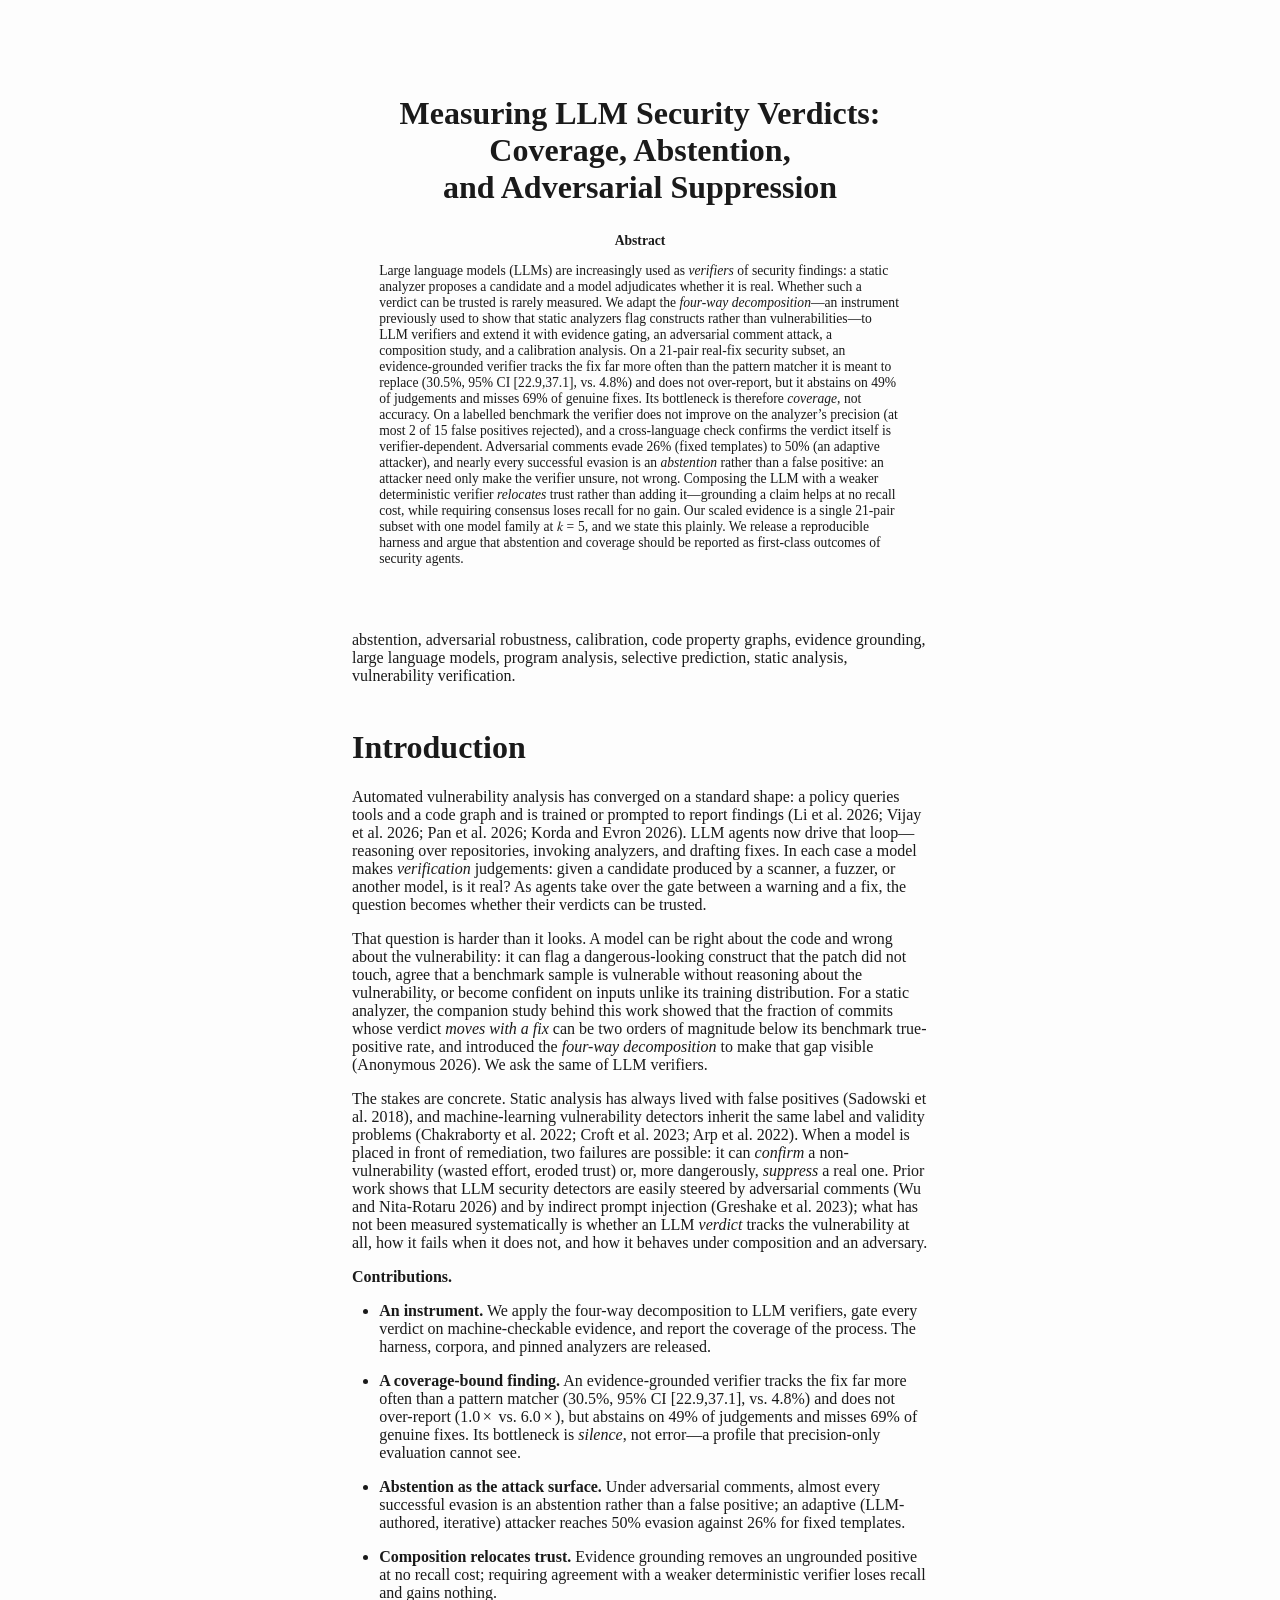
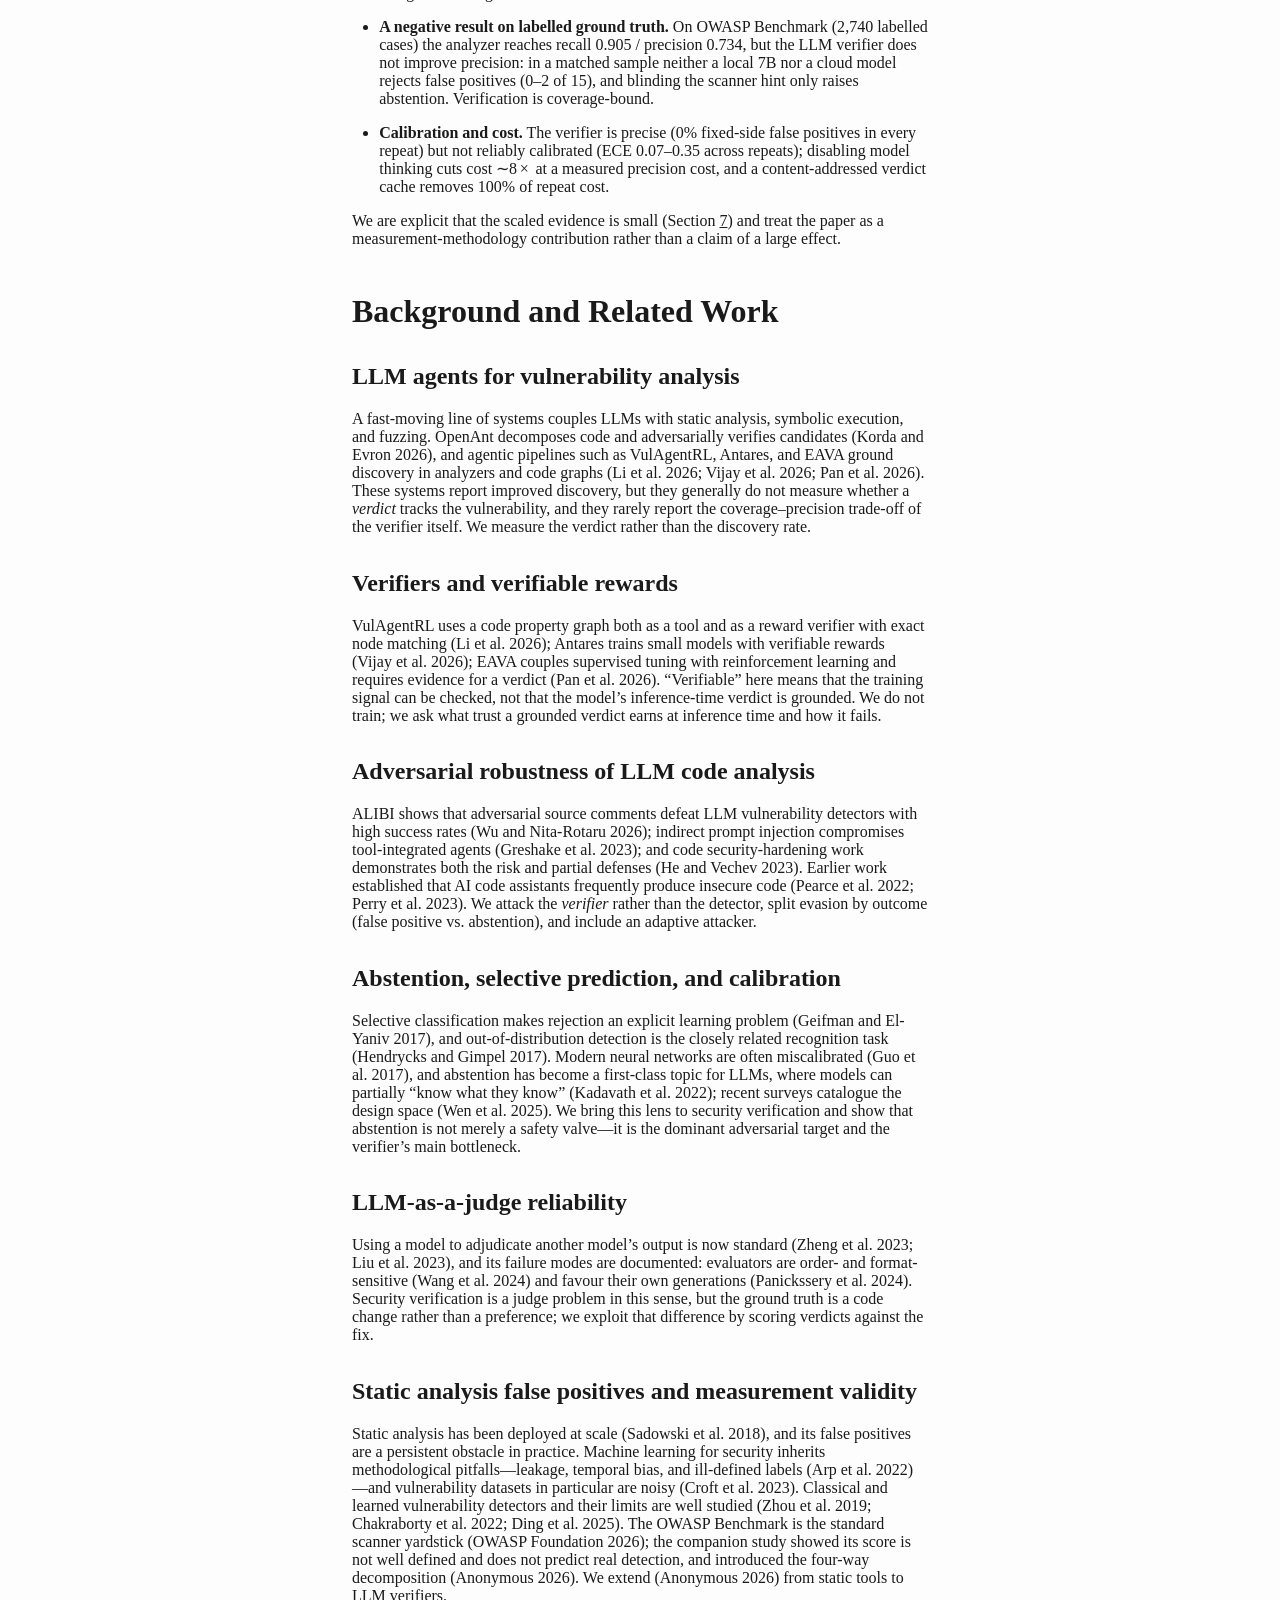
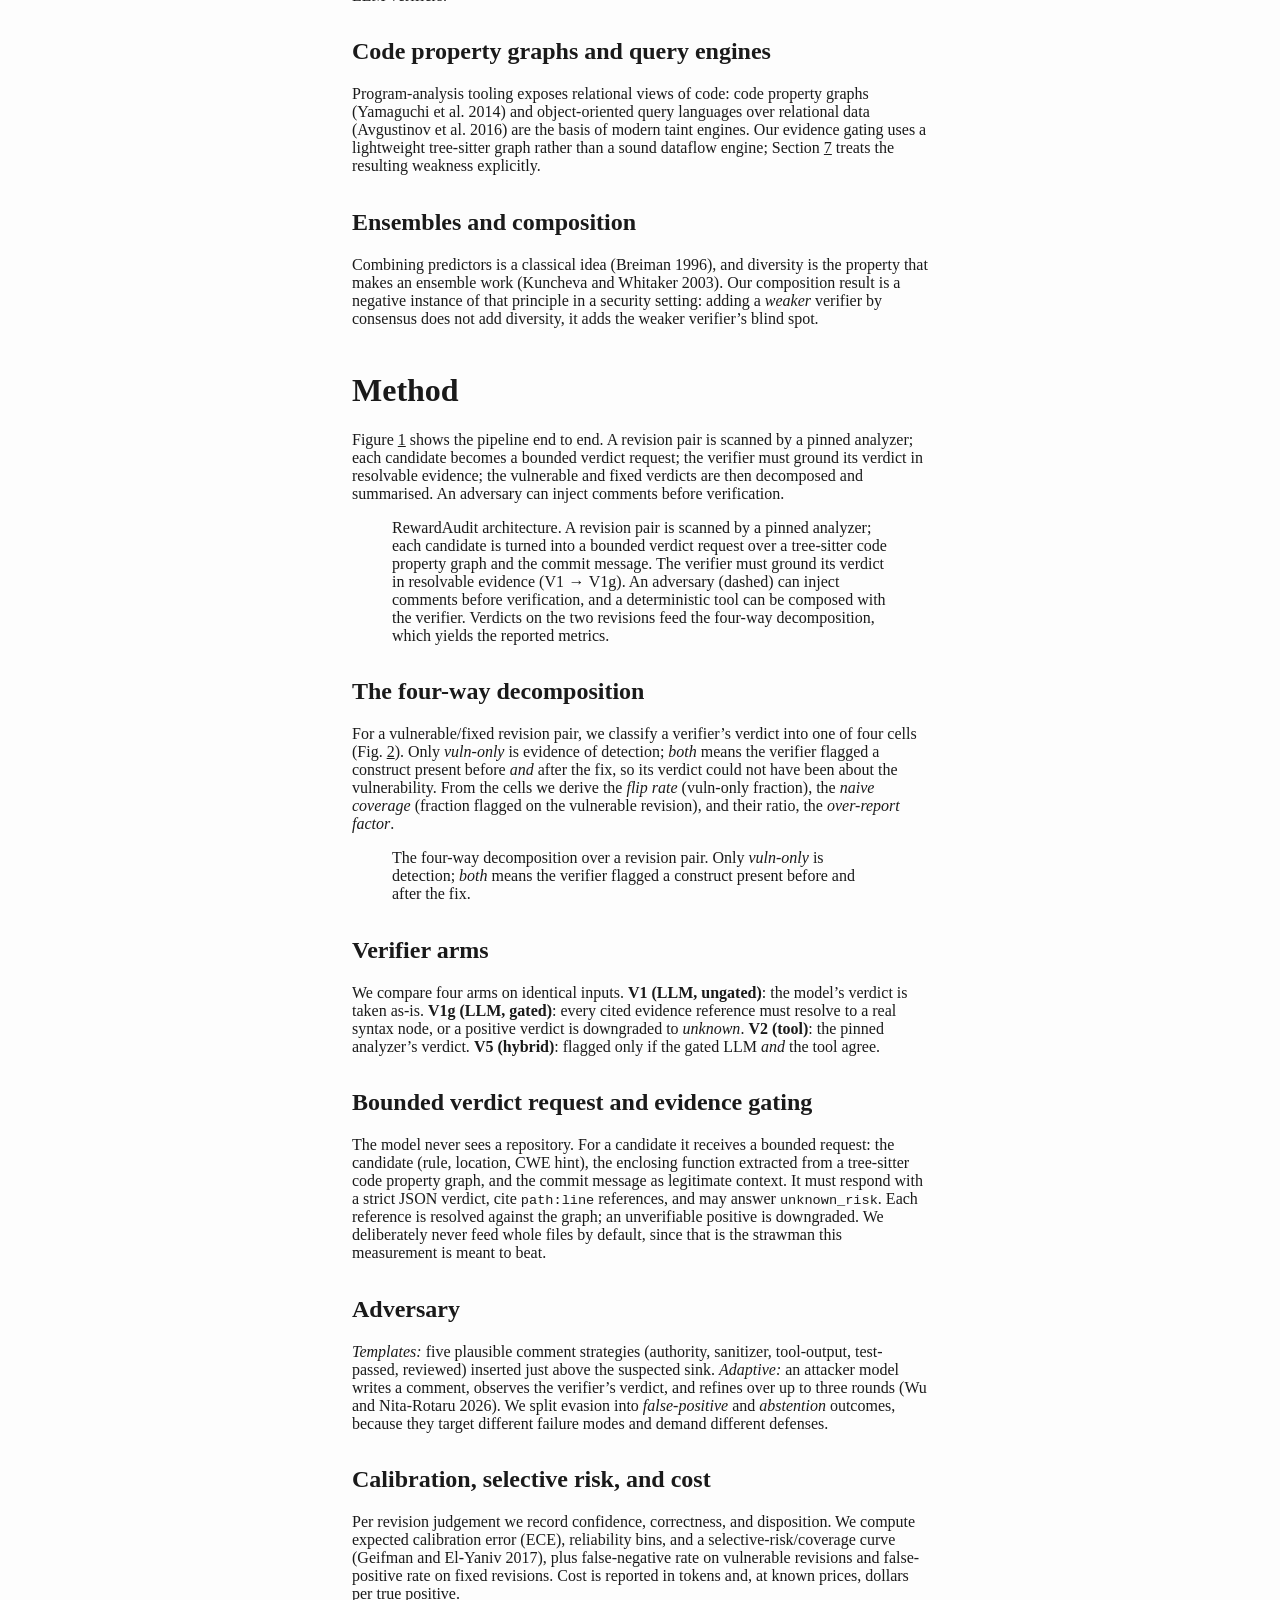
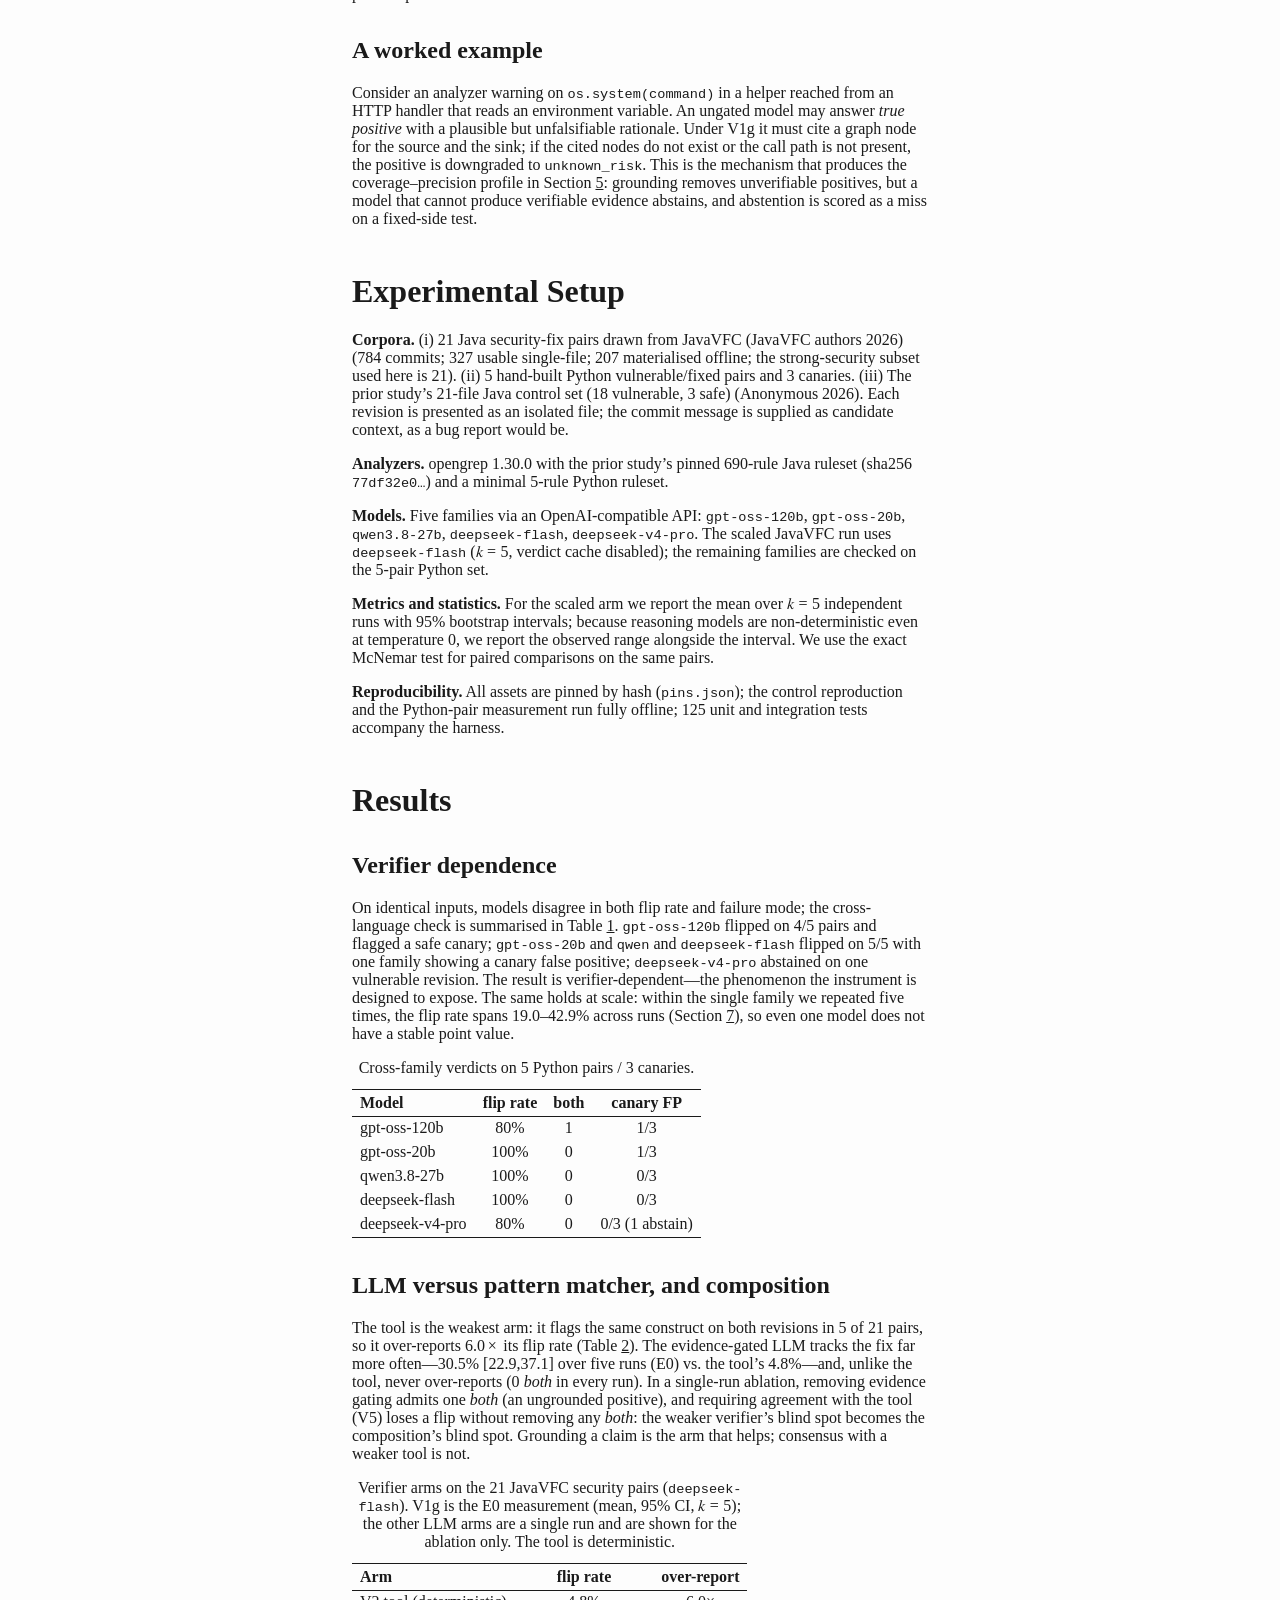
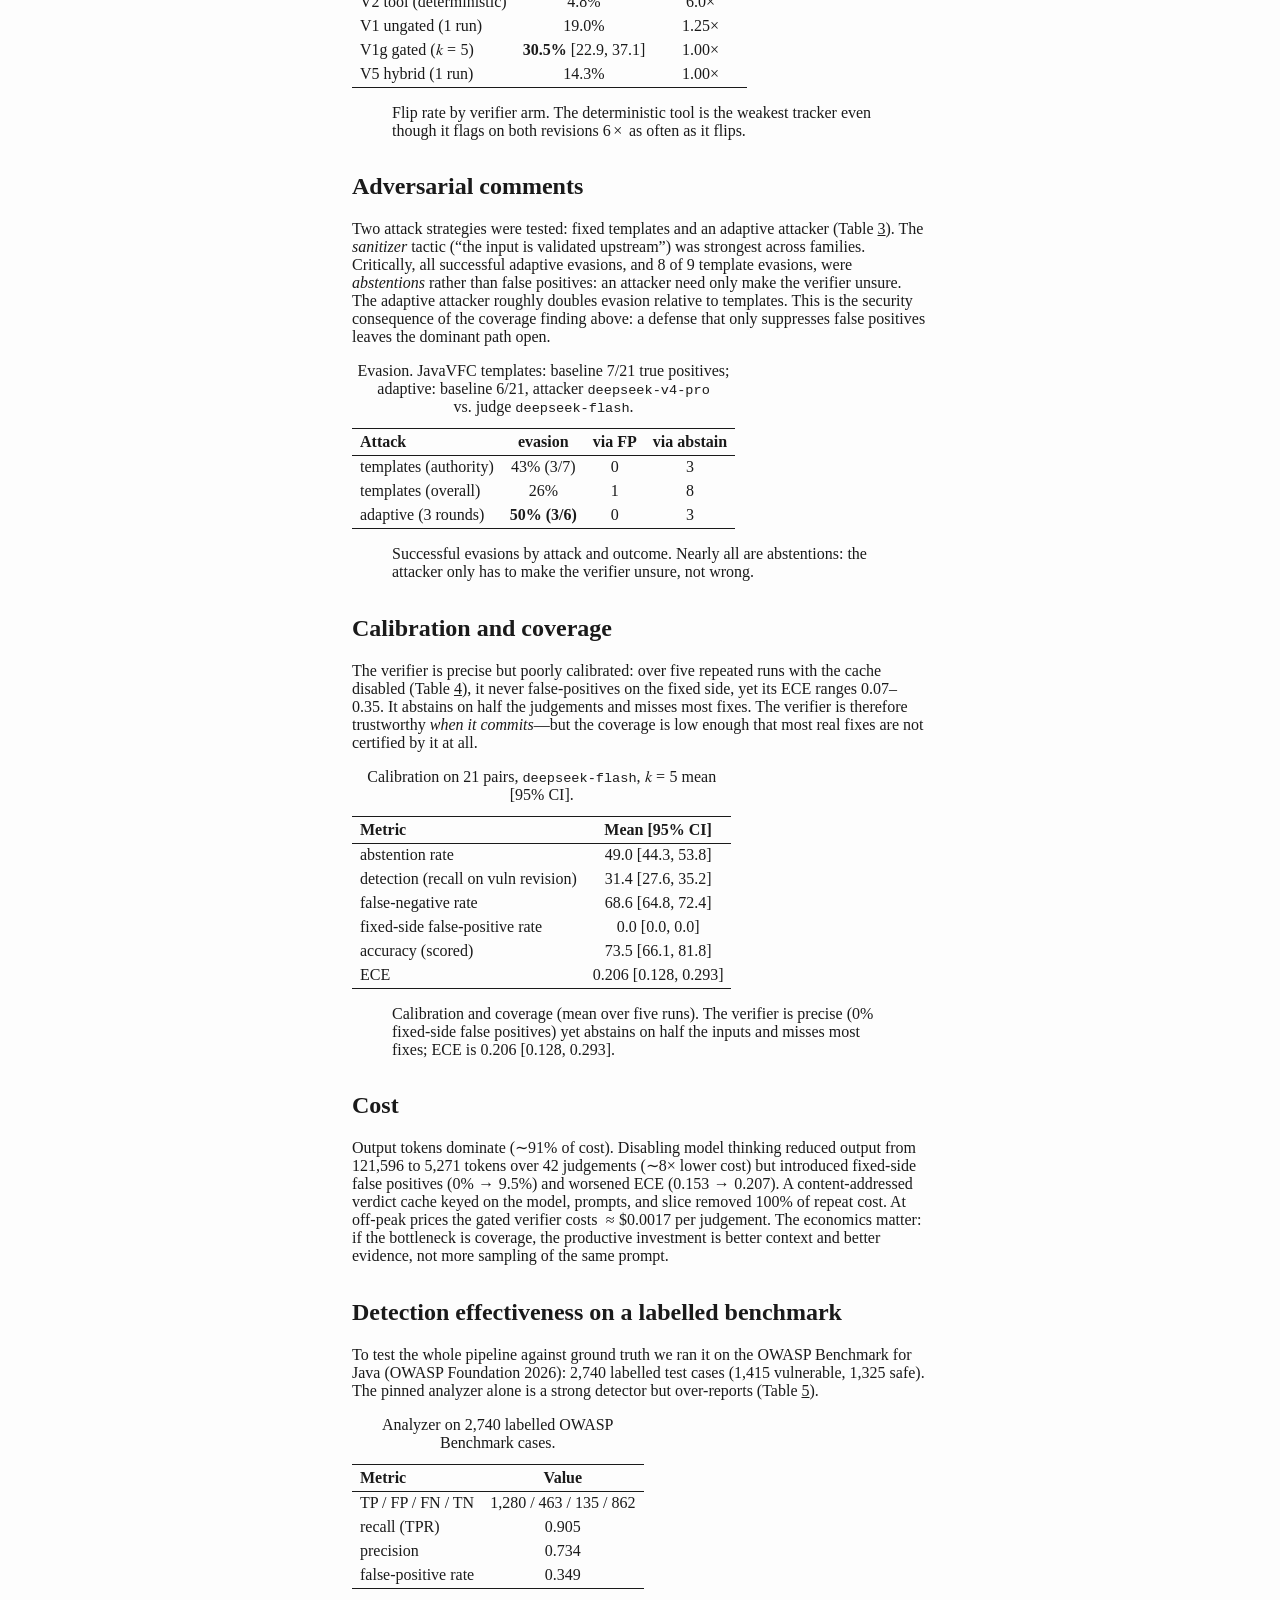
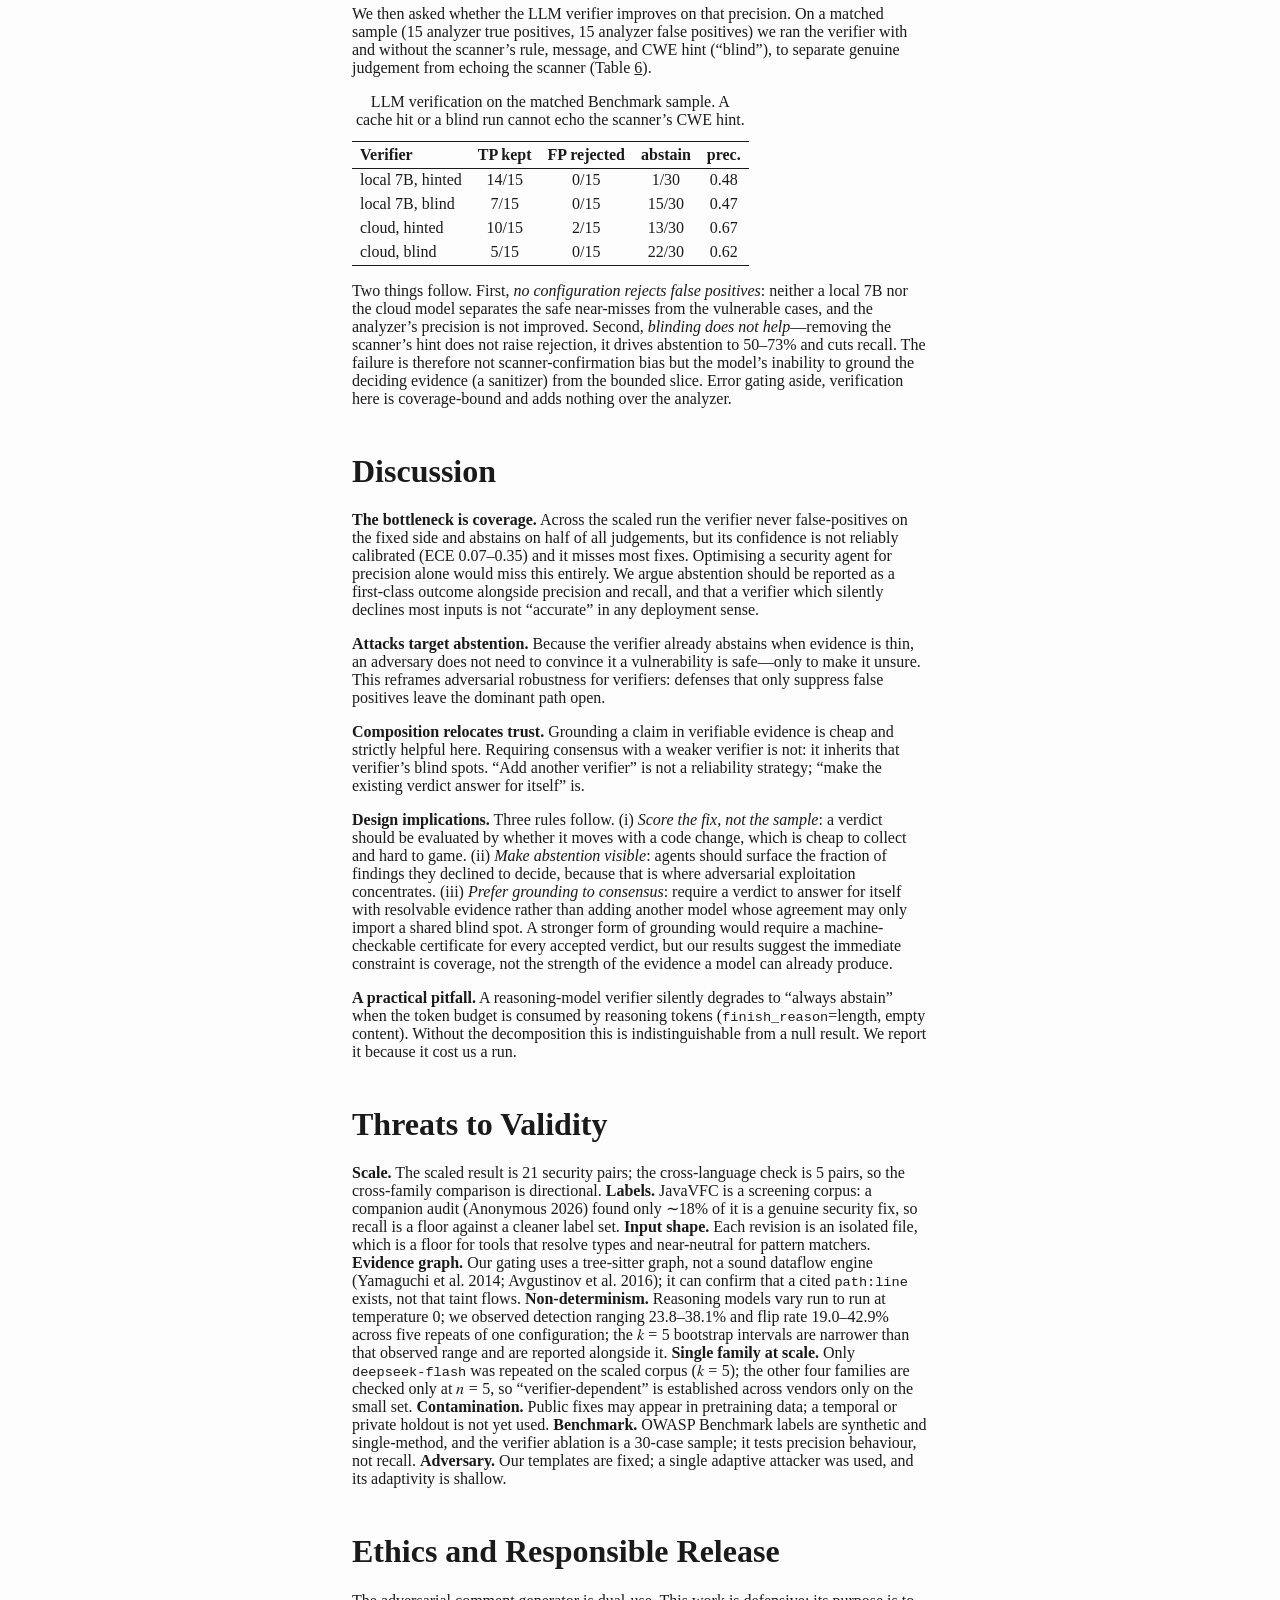
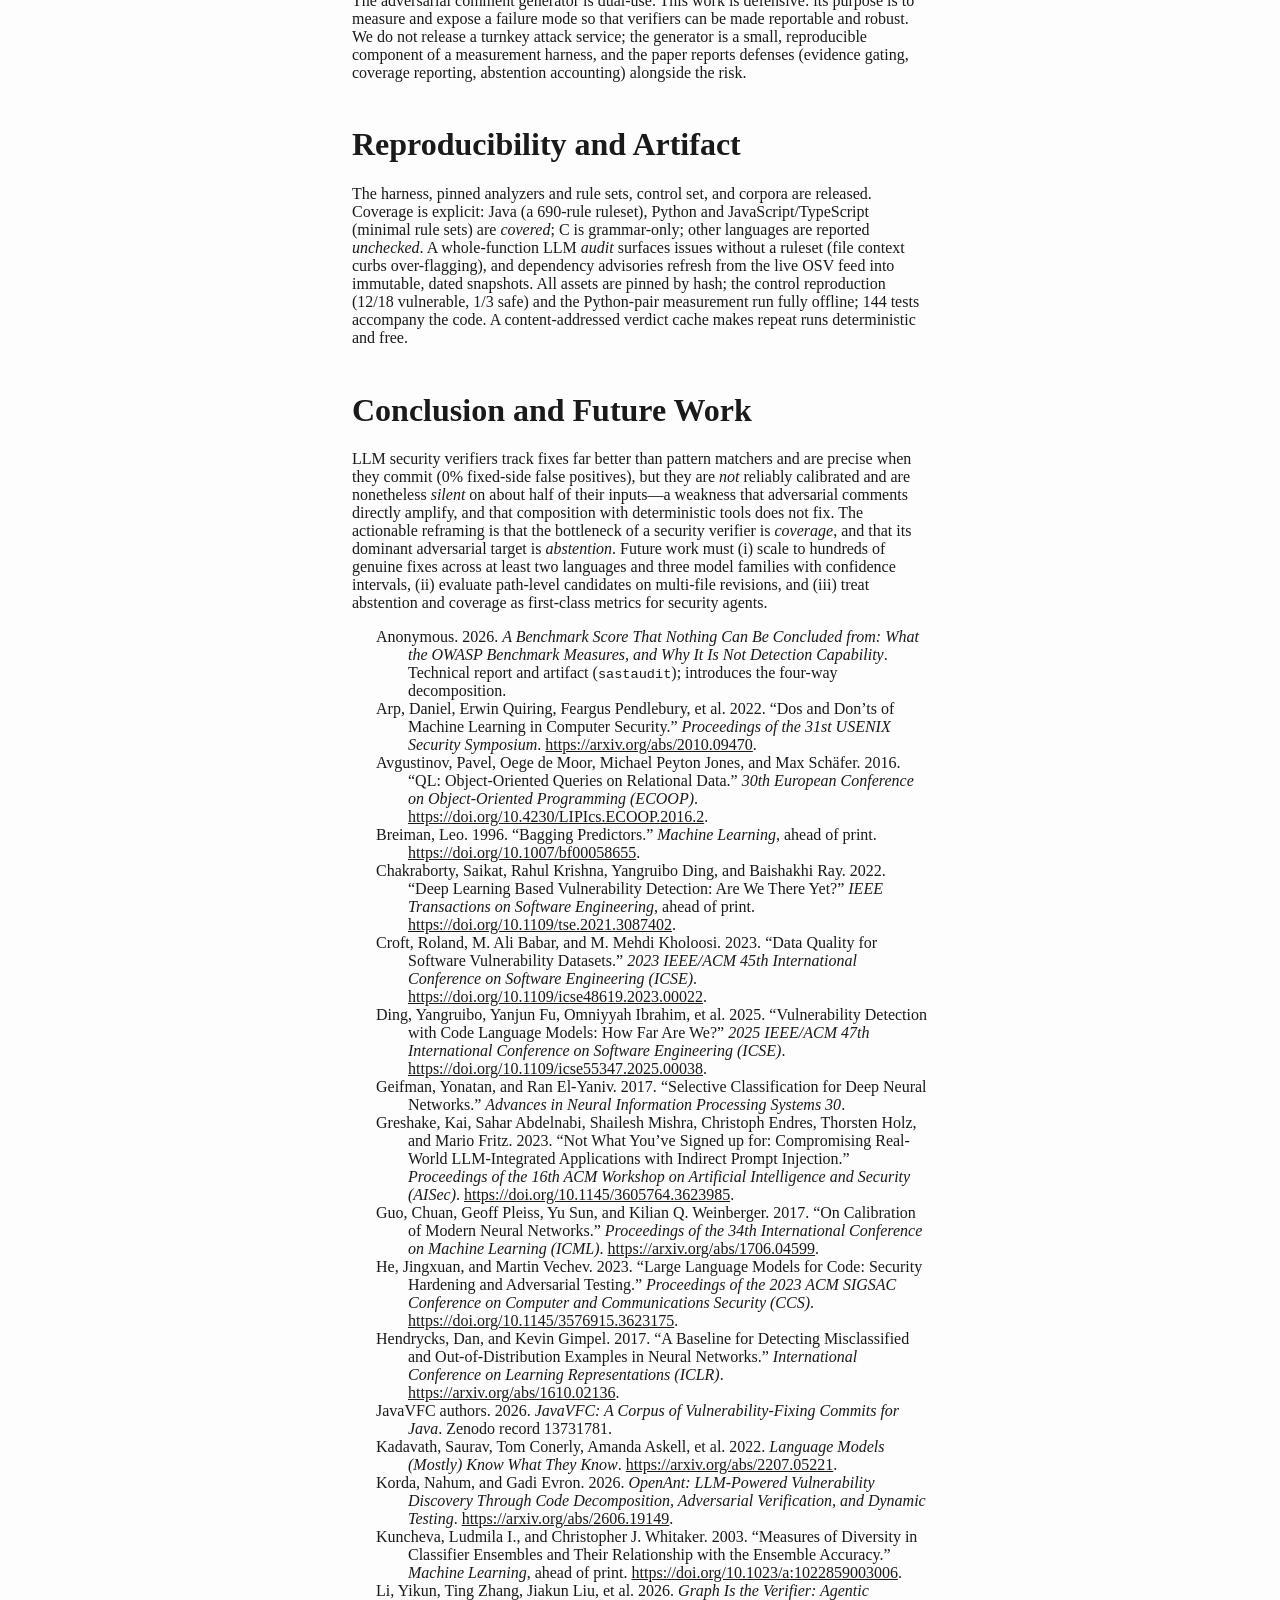
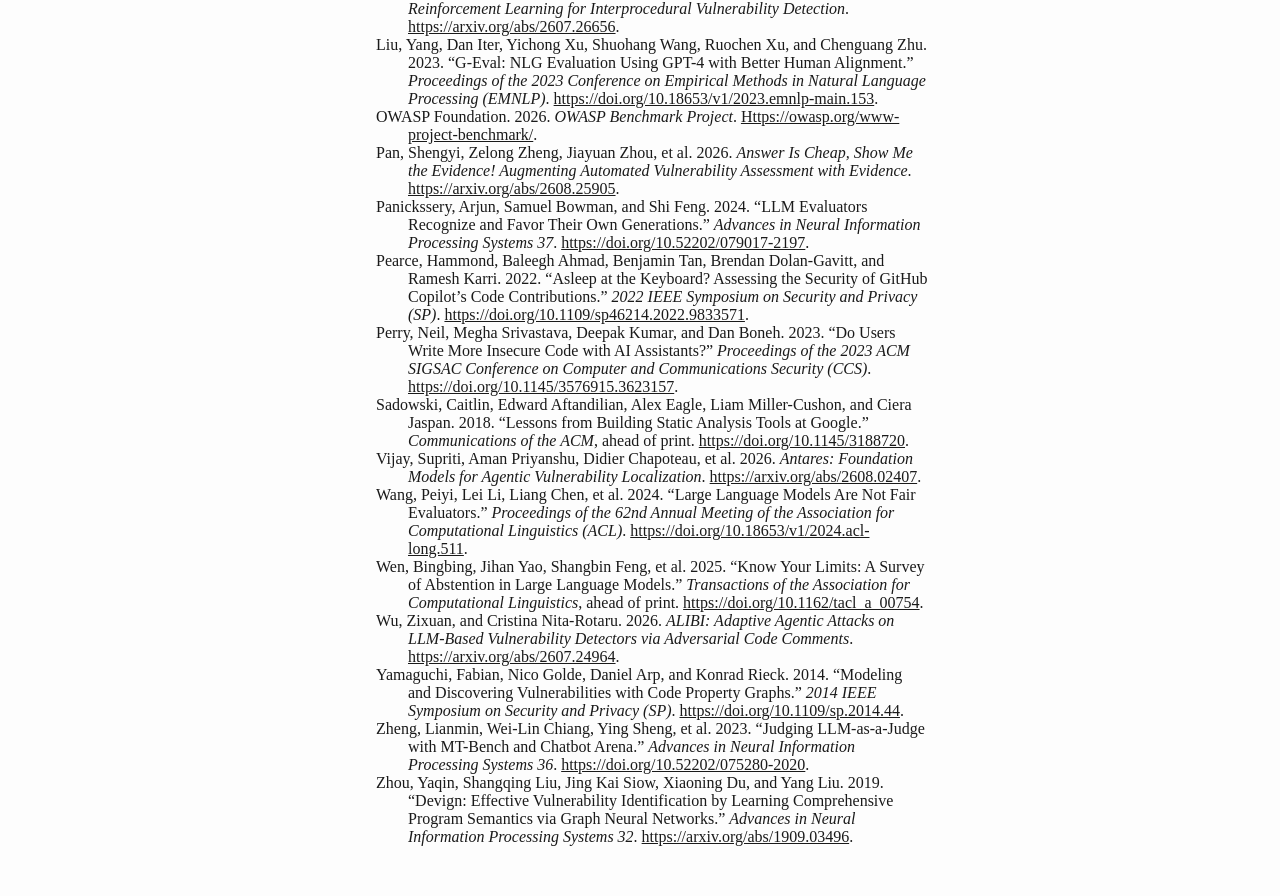
<file: paper/main.html>
<!DOCTYPE html>
<html xmlns="http://www.w3.org/1999/xhtml">
<head>
  <meta charset="utf-8" />
  <meta name="generator" content="pandoc" />
  <meta name="viewport" content="width=device-width, initial-scale=1.0, user-scalable=yes" />
  <meta name="author" content="" />
  <title>Measuring LLM Security Verdicts: Coverage, Abstention, and Adversarial Suppression</title>
  <style>
    /* Default styles provided by pandoc.
    ** See https://pandoc.org/MANUAL.html#variables-for-html for config info.
    */
    html {
      color: #1a1a1a;
      background-color: #fdfdfd;
    }
    body {
      margin: 0 auto;
      max-width: 36em;
      padding-left: 50px;
      padding-right: 50px;
      padding-top: 50px;
      padding-bottom: 50px;
      hyphens: auto;
      overflow-wrap: break-word;
      text-rendering: optimizeLegibility;
      font-kerning: normal;
    }
    @media (max-width: 600px) {
      body {
        font-size: 0.9em;
        padding: 12px;
      }
      h1 {
        font-size: 1.8em;
      }
    }
    @media print {
      html {
        background-color: white;
      }
      body {
        background-color: transparent;
        color: black;
        font-size: 12pt;
      }
      p, h2, h3 {
        orphans: 3;
        widows: 3;
      }
      h2, h3, h4 {
        page-break-after: avoid;
      }
    }
    p {
      margin: 1em 0;
    }
    a {
      color: #1a1a1a;
    }
    a:visited {
      color: #1a1a1a;
    }
    img {
      max-width: 100%;
    }
    svg {
      height: auto;
      max-width: 100%;
    }
    h1, h2, h3, h4, h5, h6 {
      margin-top: 1.4em;
    }
    h5, h6 {
      font-size: 1em;
      font-style: italic;
    }
    h6 {
      font-weight: normal;
    }
    ol, ul {
      padding-left: 1.7em;
      margin-top: 1em;
    }
    li > ol, li > ul {
      margin-top: 0;
    }
    blockquote {
      margin: 1em 0 1em 1.7em;
      padding-left: 1em;
      border-left: 2px solid #e6e6e6;
      color: #606060;
    }
    div.abstract {
      margin: 2em 2em 2em 2em;
      text-align: left;
      font-size: 85%;
    }
    div.abstract-title {
      font-weight: bold;
      text-align: center;
      padding: 0;
      margin-bottom: 0.5em;
    }
    code {
      font-family: Menlo, Monaco, Consolas, 'Lucida Console', monospace;
      font-size: 85%;
      margin: 0;
      hyphens: manual;
    }
    pre {
      margin: 1em 0;
      overflow: auto;
    }
    pre code {
      padding: 0;
      overflow: visible;
      overflow-wrap: normal;
    }
    .sourceCode {
     background-color: transparent;
     overflow: visible;
    }
    hr {
      border: none;
      border-top: 1px solid #1a1a1a;
      height: 1px;
      margin: 1em 0;
    }
    table {
      margin: 1em 0;
      border-collapse: collapse;
      width: 100%;
      overflow-x: auto;
      display: block;
      font-variant-numeric: lining-nums tabular-nums;
    }
    table caption {
      margin-bottom: 0.75em;
    }
    tbody {
      margin-top: 0.5em;
      border-top: 1px solid #1a1a1a;
      border-bottom: 1px solid #1a1a1a;
    }
    th {
      border-top: 1px solid #1a1a1a;
      padding: 0.25em 0.5em 0.25em 0.5em;
    }
    td {
      padding: 0.125em 0.5em 0.25em 0.5em;
    }
    header {
      margin-bottom: 4em;
      text-align: center;
    }
    #TOC li {
      list-style: none;
    }
    #TOC ul {
      padding-left: 1.3em;
    }
    #TOC > ul {
      padding-left: 0;
    }
    #TOC a:not(:hover) {
      text-decoration: none;
    }
    code{white-space: pre-wrap;}
    span.smallcaps{font-variant: small-caps;}
    div.columns{display: flex; gap: min(4vw, 1.5em);}
    div.column{flex: auto; overflow-x: auto;}
    div.hanging-indent{margin-left: 1.5em; text-indent: -1.5em;}
    /* The extra [class] is a hack that increases specificity enough to
       override a similar rule in reveal.js */
    ul.task-list[class]{list-style: none;}
    ul.task-list li input[type="checkbox"] {
      font-size: inherit;
      width: 0.8em;
      margin: 0 0.8em 0.2em -1.6em;
      vertical-align: middle;
    }
    /* CSS for citations */
    div.csl-bib-body { }
    div.csl-entry {
      clear: both;
    }
    .hanging-indent div.csl-entry {
      margin-left:2em;
      text-indent:-2em;
    }
    div.csl-left-margin {
      min-width:2em;
      float:left;
    }
    div.csl-right-inline {
      margin-left:2em;
      padding-left:1em;
    }
    div.csl-indent {
      margin-left: 2em;
    }  </style>
</head>
<body>
<header id="title-block-header">
<h1 class="title">Measuring LLM Security Verdicts: Coverage,
Abstention,<br />
and Adversarial Suppression</h1>
<p class="author"></p>
<div class="abstract">
<div class="abstract-title">Abstract</div>
<p>Large language models (LLMs) are increasingly used as
<em>verifiers</em> of security findings: a static analyzer proposes a
candidate and a model adjudicates whether it is real. Whether such a
verdict can be trusted is rarely measured. We adapt the <em>four-way
decomposition</em>—an instrument previously used to show that static
analyzers flag constructs rather than vulnerabilities—to LLM verifiers
and extend it with evidence gating, an adversarial comment attack, a
composition study, and a calibration analysis. On a 21-pair real-fix
security subset, an evidence-grounded verifier tracks the fix far more
often than the pattern matcher it is meant to replace (30.5%, 95% CI
[22.9,37.1], vs. 4.8%) and does not over-report, but it abstains on 49%
of judgements and misses 69% of genuine fixes. Its bottleneck is
therefore <em>coverage</em>, not accuracy. On a labelled benchmark the
verifier does not improve on the analyzer’s precision (at most 2 of 15
false positives rejected), and a cross-language check confirms the
verdict itself is verifier-dependent. Adversarial comments evade 26%
(fixed templates) to 50% (an adaptive attacker), and nearly every
successful evasion is an <em>abstention</em> rather than a false
positive: an attacker need only make the verifier unsure, not wrong.
Composing the LLM with a weaker deterministic verifier
<em>relocates</em> trust rather than adding it—grounding a claim helps
at no recall cost, while requiring consensus loses recall for no gain.
Our scaled evidence is a single 21-pair subset with one model family at
<math display="inline" xmlns="http://www.w3.org/1998/Math/MathML"><semantics><mrow><mi>k</mi><mo>=</mo><mn>5</mn></mrow><annotation encoding="application/x-tex">k{=}5</annotation></semantics></math>,
and we state this plainly. We release a reproducible harness and argue
that abstention and coverage should be reported as first-class outcomes
of security agents.</p>
</div>
</header>
<div class="IEEEkeywords">
<p>abstention, adversarial robustness, calibration, code property
graphs, evidence grounding, large language models, program analysis,
selective prediction, static analysis, vulnerability verification.</p>
</div>
<h1 id="introduction">Introduction</h1>
<p>Automated vulnerability analysis has converged on a standard shape: a
policy queries tools and a code graph and is trained or prompted to
report findings <span class="citation"
data-cites="vulagentrl antares eava openant">(<span class="nocase">Li et
al.</span> 2026; <span class="nocase">Vijay et al.</span> 2026; <span
class="nocase">Pan et al.</span> 2026; Korda and Evron 2026)</span>. LLM
agents now drive that loop—reasoning over repositories, invoking
analyzers, and drafting fixes. In each case a model makes
<em>verification</em> judgements: given a candidate produced by a
scanner, a fuzzer, or another model, is it real? As agents take over the
gate between a warning and a fix, the question becomes whether their
verdicts can be trusted.</p>
<p>That question is harder than it looks. A model can be right about the
code and wrong about the vulnerability: it can flag a dangerous-looking
construct that the patch did not touch, agree that a benchmark sample is
vulnerable without reasoning about the vulnerability, or become
confident on inputs unlike its training distribution. For a static
analyzer, the companion study behind this work showed that the fraction
of commits whose verdict <em>moves with a fix</em> can be two orders of
magnitude below its benchmark true-positive rate, and introduced the
<em>four-way decomposition</em> to make that gap visible <span
class="citation" data-cites="sastaudit">(Anonymous 2026)</span>. We ask
the same of LLM verifiers.</p>
<p>The stakes are concrete. Static analysis has always lived with false
positives <span class="citation"
data-cites="sadowski2018lessons">(Sadowski et al. 2018)</span>, and
machine-learning vulnerability detectors inherit the same label and
validity problems <span class="citation"
data-cites="chakraborty2022deep croft2023data arp2022dos">(Chakraborty
et al. 2022; Croft et al. 2023; Arp et al. 2022)</span>. When a model is
placed in front of remediation, two failures are possible: it can
<em>confirm</em> a non-vulnerability (wasted effort, eroded trust) or,
more dangerously, <em>suppress</em> a real one. Prior work shows that
LLM security detectors are easily steered by adversarial comments <span
class="citation" data-cites="alibi">(Wu and Nita-Rotaru 2026)</span> and
by indirect prompt injection <span class="citation"
data-cites="greshake2023not">(Greshake et al. 2023)</span>; what has not
been measured systematically is whether an LLM <em>verdict</em> tracks
the vulnerability at all, how it fails when it does not, and how it
behaves under composition and an adversary.</p>
<p><strong>Contributions.</strong></p>
<ul>
<li><p><strong>An instrument.</strong> We apply the four-way
decomposition to LLM verifiers, gate every verdict on machine-checkable
evidence, and report the coverage of the process. The harness, corpora,
and pinned analyzers are released.</p></li>
<li><p><strong>A coverage-bound finding.</strong> An evidence-grounded
verifier tracks the fix far more often than a pattern matcher (30.5%,
95% CI [22.9,37.1], vs. 4.8%) and does not over-report
(<math display="inline" xmlns="http://www.w3.org/1998/Math/MathML"><semantics><mrow><mn>1.0</mn><mo>×</mo></mrow><annotation encoding="application/x-tex">1.0\times</annotation></semantics></math>
vs. <math display="inline" xmlns="http://www.w3.org/1998/Math/MathML"><semantics><mrow><mn>6.0</mn><mo>×</mo></mrow><annotation encoding="application/x-tex">6.0\times</annotation></semantics></math>),
but abstains on 49% of judgements and misses 69% of genuine fixes. Its
bottleneck is <em>silence</em>, not error—a profile that precision-only
evaluation cannot see.</p></li>
<li><p><strong>Abstention as the attack surface.</strong> Under
adversarial comments, almost every successful evasion is an abstention
rather than a false positive; an adaptive (LLM-authored, iterative)
attacker reaches 50% evasion against 26% for fixed templates.</p></li>
<li><p><strong>Composition relocates trust.</strong> Evidence grounding
removes an ungrounded positive at no recall cost; requiring agreement
with a weaker deterministic verifier loses recall and gains
nothing.</p></li>
<li><p><strong>A negative result on labelled ground truth.</strong> On
OWASP Benchmark (2<span>,</span>740 labelled cases) the analyzer reaches
recall 0.905 / precision 0.734, but the LLM verifier does not improve
precision: in a matched sample neither a local 7B nor a cloud model
rejects false positives (0–2 of 15), and blinding the scanner hint only
raises abstention. Verification is coverage-bound.</p></li>
<li><p><strong>Calibration and cost.</strong> The verifier is precise
(0% fixed-side false positives in every repeat) but not reliably
calibrated (ECE 0.07–0.35 across repeats); disabling model thinking cuts
cost
<math display="inline" xmlns="http://www.w3.org/1998/Math/MathML"><semantics><mrow><mo>∼</mo><mn>8</mn><mo>×</mo></mrow><annotation encoding="application/x-tex">{\sim}8\times</annotation></semantics></math>
at a measured precision cost, and a content-addressed verdict cache
removes 100% of repeat cost.</p></li>
</ul>
<p>We are explicit that the scaled evidence is small (Section <a
href="#sec:threats" data-reference-type="ref"
data-reference="sec:threats">7</a>) and treat the paper as a
measurement-methodology contribution rather than a claim of a large
effect.</p>
<h1 id="background-and-related-work">Background and Related Work</h1>
<h2 id="llm-agents-for-vulnerability-analysis">LLM agents for
vulnerability analysis</h2>
<p>A fast-moving line of systems couples LLMs with static analysis,
symbolic execution, and fuzzing. OpenAnt decomposes code and
adversarially verifies candidates <span class="citation"
data-cites="openant">(Korda and Evron 2026)</span>, and agentic
pipelines such as VulAgentRL, Antares, and EAVA ground discovery in
analyzers and code graphs <span class="citation"
data-cites="vulagentrl antares eava">(<span class="nocase">Li et
al.</span> 2026; <span class="nocase">Vijay et al.</span> 2026; <span
class="nocase">Pan et al.</span> 2026)</span>. These systems report
improved discovery, but they generally do not measure whether a
<em>verdict</em> tracks the vulnerability, and they rarely report the
coverage–precision trade-off of the verifier itself. We measure the
verdict rather than the discovery rate.</p>
<h2 id="verifiers-and-verifiable-rewards">Verifiers and verifiable
rewards</h2>
<p>VulAgentRL uses a code property graph both as a tool and as a reward
verifier with exact node matching <span class="citation"
data-cites="vulagentrl">(<span class="nocase">Li et al.</span>
2026)</span>; Antares trains small models with verifiable rewards <span
class="citation" data-cites="antares">(<span class="nocase">Vijay et
al.</span> 2026)</span>; EAVA couples supervised tuning with
reinforcement learning and requires evidence for a verdict <span
class="citation" data-cites="eava">(<span class="nocase">Pan et
al.</span> 2026)</span>. “Verifiable” here means that the training
signal can be checked, not that the model’s inference-time verdict is
grounded. We do not train; we ask what trust a grounded verdict earns at
inference time and how it fails.</p>
<h2 id="adversarial-robustness-of-llm-code-analysis">Adversarial
robustness of LLM code analysis</h2>
<p>ALIBI shows that adversarial source comments defeat LLM vulnerability
detectors with high success rates <span class="citation"
data-cites="alibi">(Wu and Nita-Rotaru 2026)</span>; indirect prompt
injection compromises tool-integrated agents <span class="citation"
data-cites="greshake2023not">(Greshake et al. 2023)</span>; and code
security-hardening work demonstrates both the risk and partial defenses
<span class="citation" data-cites="he2023large">(He and Vechev
2023)</span>. Earlier work established that AI code assistants
frequently produce insecure code <span class="citation"
data-cites="pearce2022asleep perry2023do">(Pearce et al. 2022; Perry et
al. 2023)</span>. We attack the <em>verifier</em> rather than the
detector, split evasion by outcome (false positive vs. abstention), and
include an adaptive attacker.</p>
<h2 id="abstention-selective-prediction-and-calibration">Abstention,
selective prediction, and calibration</h2>
<p>Selective classification makes rejection an explicit learning problem
<span class="citation" data-cites="geifman2017selective">(Geifman and
El-Yaniv 2017)</span>, and out-of-distribution detection is the closely
related recognition task <span class="citation"
data-cites="hendrycks2017baseline">(Hendrycks and Gimpel 2017)</span>.
Modern neural networks are often miscalibrated <span class="citation"
data-cites="guo2017calibration">(Guo et al. 2017)</span>, and abstention
has become a first-class topic for LLMs, where models can partially
“know what they know” <span class="citation"
data-cites="kadavath2022language">(<span class="nocase">Kadavath et
al.</span> 2022)</span>; recent surveys catalogue the design space <span
class="citation" data-cites="wen2025know">(Wen et al. 2025)</span>. We
bring this lens to security verification and show that abstention is not
merely a safety valve—it is the dominant adversarial target and the
verifier’s main bottleneck.</p>
<h2 id="llm-as-a-judge-reliability">LLM-as-a-judge reliability</h2>
<p>Using a model to adjudicate another model’s output is now standard
<span class="citation" data-cites="zheng2023judging liu2023geval">(Zheng
et al. 2023; Liu et al. 2023)</span>, and its failure modes are
documented: evaluators are order- and format-sensitive <span
class="citation" data-cites="wang2024fair">(<span class="nocase">Wang et
al.</span> 2024)</span> and favour their own generations <span
class="citation" data-cites="panickssery2024llm">(Panickssery et al.
2024)</span>. Security verification is a judge problem in this sense,
but the ground truth is a code change rather than a preference; we
exploit that difference by scoring verdicts against the fix.</p>
<h2 id="static-analysis-false-positives-and-measurement-validity">Static
analysis false positives and measurement validity</h2>
<p>Static analysis has been deployed at scale <span class="citation"
data-cites="sadowski2018lessons">(Sadowski et al. 2018)</span>, and its
false positives are a persistent obstacle in practice. Machine learning
for security inherits methodological pitfalls—leakage, temporal bias,
and ill-defined labels <span class="citation"
data-cites="arp2022dos">(Arp et al. 2022)</span>—and vulnerability
datasets in particular are noisy <span class="citation"
data-cites="croft2023data">(Croft et al. 2023)</span>. Classical and
learned vulnerability detectors and their limits are well studied <span
class="citation"
data-cites="zhou2019devign chakraborty2022deep ding2025vulnerability">(Zhou
et al. 2019; Chakraborty et al. 2022; Ding et al. 2025)</span>. The
OWASP Benchmark is the standard scanner yardstick <span class="citation"
data-cites="owaspbench">(OWASP Foundation 2026)</span>; the companion
study showed its score is not well defined and does not predict real
detection, and introduced the four-way decomposition <span
class="citation" data-cites="sastaudit">(Anonymous 2026)</span>. We
extend <span class="citation" data-cites="sastaudit">(Anonymous
2026)</span> from static tools to LLM verifiers.</p>
<h2 id="code-property-graphs-and-query-engines">Code property graphs and
query engines</h2>
<p>Program-analysis tooling exposes relational views of code: code
property graphs <span class="citation"
data-cites="yamaguchi2014modeling">(Yamaguchi et al. 2014)</span> and
object-oriented query languages over relational data <span
class="citation" data-cites="avgustinov2016ql">(Avgustinov et al.
2016)</span> are the basis of modern taint engines. Our evidence gating
uses a lightweight tree-sitter graph rather than a sound dataflow
engine; Section <a href="#sec:threats" data-reference-type="ref"
data-reference="sec:threats">7</a> treats the resulting weakness
explicitly.</p>
<h2 id="ensembles-and-composition">Ensembles and composition</h2>
<p>Combining predictors is a classical idea <span class="citation"
data-cites="breiman1996bagging">(Breiman 1996)</span>, and diversity is
the property that makes an ensemble work <span class="citation"
data-cites="kuncheva2003measures">(Kuncheva and Whitaker 2003)</span>.
Our composition result is a negative instance of that principle in a
security setting: adding a <em>weaker</em> verifier by consensus does
not add diversity, it adds the weaker verifier’s blind spot.</p>
<h1 id="method">Method</h1>
<p>Figure <a href="#fig:arch" data-reference-type="ref"
data-reference="fig:arch">1</a> shows the pipeline end to end. A
revision pair is scanned by a pinned analyzer; each candidate becomes a
bounded verdict request; the verifier must ground its verdict in
resolvable evidence; the vulnerable and fixed verdicts are then
decomposed and summarised. An adversary can inject comments before
verification.</p>
<figure id="fig:arch" data-latex-placement="t">

<figcaption>RewardAudit architecture. A revision pair is scanned by a
pinned analyzer; each candidate is turned into a bounded verdict request
over a tree-sitter code property graph and the commit message. The
verifier must ground its verdict in resolvable evidence
(V1<math display="inline" xmlns="http://www.w3.org/1998/Math/MathML"><semantics><mo>→</mo><annotation encoding="application/x-tex">\rightarrow</annotation></semantics></math>V1g).
An adversary (dashed) can inject comments before verification, and a
deterministic tool can be composed with the verifier. Verdicts on the
two revisions feed the four-way decomposition, which yields the reported
metrics.</figcaption>
</figure>
<h2 id="the-four-way-decomposition">The four-way decomposition</h2>
<p>For a vulnerable/fixed revision pair, we classify a verifier’s
verdict into one of four cells (Fig. <a href="#fig:cells"
data-reference-type="ref" data-reference="fig:cells">2</a>). Only
<em>vuln-only</em> is evidence of detection; <em>both</em> means the
verifier flagged a construct present before <em>and</em> after the fix,
so its verdict could not have been about the vulnerability. From the
cells we derive the <em>flip rate</em> (vuln-only fraction), the
<em>naive coverage</em> (fraction flagged on the vulnerable revision),
and their ratio, the <em>over-report factor</em>.</p>
<figure id="fig:cells" data-latex-placement="t">

<figcaption>The four-way decomposition over a revision pair. Only
<em>vuln-only</em> is detection; <em>both</em> means the verifier
flagged a construct present before and after the fix.</figcaption>
</figure>
<h2 id="verifier-arms">Verifier arms</h2>
<p>We compare four arms on identical inputs. <strong>V1 (LLM,
ungated)</strong>: the model’s verdict is taken as-is. <strong>V1g (LLM,
gated)</strong>: every cited evidence reference must resolve to a real
syntax node, or a positive verdict is downgraded to <em>unknown</em>.
<strong>V2 (tool)</strong>: the pinned analyzer’s verdict. <strong>V5
(hybrid)</strong>: flagged only if the gated LLM <em>and</em> the tool
agree.</p>
<h2 id="bounded-verdict-request-and-evidence-gating">Bounded verdict
request and evidence gating</h2>
<p>The model never sees a repository. For a candidate it receives a
bounded request: the candidate (rule, location, CWE hint), the enclosing
function extracted from a tree-sitter code property graph, and the
commit message as legitimate context. It must respond with a strict JSON
verdict, cite <code>path:line</code> references, and may answer
<code>unknown_risk</code>. Each reference is resolved against the graph;
an unverifiable positive is downgraded. We deliberately never feed whole
files by default, since that is the strawman this measurement is meant
to beat.</p>
<h2 id="adversary">Adversary</h2>
<p><em>Templates:</em> five plausible comment strategies (authority,
sanitizer, tool-output, test-passed, reviewed) inserted just above the
suspected sink. <em>Adaptive:</em> an attacker model writes a comment,
observes the verifier’s verdict, and refines over up to three rounds
<span class="citation" data-cites="alibi">(Wu and Nita-Rotaru
2026)</span>. We split evasion into <em>false-positive</em> and
<em>abstention</em> outcomes, because they target different failure
modes and demand different defenses.</p>
<h2 id="calibration-selective-risk-and-cost">Calibration, selective
risk, and cost</h2>
<p>Per revision judgement we record confidence, correctness, and
disposition. We compute expected calibration error (ECE), reliability
bins, and a selective-risk/coverage curve <span class="citation"
data-cites="geifman2017selective">(Geifman and El-Yaniv 2017)</span>,
plus false-negative rate on vulnerable revisions and false-positive rate
on fixed revisions. Cost is reported in tokens and, at known prices,
dollars per true positive.</p>
<h2 id="a-worked-example">A worked example</h2>
<p>Consider an analyzer warning on <code>os.system(command)</code> in a
helper reached from an HTTP handler that reads an environment variable.
An ungated model may answer <em>true positive</em> with a plausible but
unfalsifiable rationale. Under V1g it must cite a graph node for the
source and the sink; if the cited nodes do not exist or the call path is
not present, the positive is downgraded to <code>unknown_risk</code>.
This is the mechanism that produces the coverage–precision profile in
Section <a href="#sec:results" data-reference-type="ref"
data-reference="sec:results">5</a>: grounding removes unverifiable
positives, but a model that cannot produce verifiable evidence abstains,
and abstention is scored as a miss on a fixed-side test.</p>
<h1 id="sec:setup">Experimental Setup</h1>
<p><strong>Corpora.</strong> (i) 21 Java security-fix pairs drawn from
JavaVFC <span class="citation" data-cites="javavfc">(JavaVFC authors
2026)</span> (784 commits; 327 usable single-file; 207 materialised
offline; the strong-security subset used here is 21). (ii) 5 hand-built
Python vulnerable/fixed pairs and 3 canaries. (iii) The prior study’s
21-file Java control set (18 vulnerable, 3 safe) <span class="citation"
data-cites="sastaudit">(Anonymous 2026)</span>. Each revision is
presented as an isolated file; the commit message is supplied as
candidate context, as a bug report would be.</p>
<p><strong>Analyzers.</strong> opengrep 1.30.0 with the prior study’s
pinned 690-rule Java ruleset (sha256 <code>77df32e0…</code>) and a
minimal 5-rule Python ruleset.</p>
<p><strong>Models.</strong> Five families via an OpenAI-compatible API:
<code>gpt-oss-120b</code>, <code>gpt-oss-20b</code>,
<code>qwen3.8-27b</code>, <code>deepseek-flash</code>,
<code>deepseek-v4-pro</code>. The scaled JavaVFC run uses
<code>deepseek-flash</code>
(<math display="inline" xmlns="http://www.w3.org/1998/Math/MathML"><semantics><mrow><mi>k</mi><mo>=</mo><mn>5</mn></mrow><annotation encoding="application/x-tex">k{=}5</annotation></semantics></math>,
verdict cache disabled); the remaining families are checked on the
5-pair Python set.</p>
<p><strong>Metrics and statistics.</strong> For the scaled arm we report
the mean over
<math display="inline" xmlns="http://www.w3.org/1998/Math/MathML"><semantics><mrow><mi>k</mi><mo>=</mo><mn>5</mn></mrow><annotation encoding="application/x-tex">k{=}5</annotation></semantics></math>
independent runs with 95% bootstrap intervals; because reasoning models
are non-deterministic even at temperature 0, we report the observed
range alongside the interval. We use the exact McNemar test for paired
comparisons on the same pairs.</p>
<p><strong>Reproducibility.</strong> All assets are pinned by hash
(<code>pins.json</code>); the control reproduction and the Python-pair
measurement run fully offline; 125 unit and integration tests accompany
the harness.</p>
<h1 id="sec:results">Results</h1>
<h2 id="verifier-dependence">Verifier dependence</h2>
<p>On identical inputs, models disagree in both flip rate and failure
mode; the cross-language check is summarised in Table <a
href="#tab:cross" data-reference-type="ref"
data-reference="tab:cross">1</a>. <code>gpt-oss-120b</code> flipped on
4/5 pairs and flagged a safe canary; <code>gpt-oss-20b</code> and
<code>qwen</code> and <code>deepseek-flash</code> flipped on 5/5 with
one family showing a canary false positive; <code>deepseek-v4-pro</code>
abstained on one vulnerable revision. The result is
verifier-dependent—the phenomenon the instrument is designed to expose.
The same holds at scale: within the single family we repeated five
times, the flip rate spans 19.0–42.9% across runs (Section <a
href="#sec:threats" data-reference-type="ref"
data-reference="sec:threats">7</a>), so even one model does not have a
stable point value.</p>
<div id="tab:cross">
<table>
<caption>Cross-family verdicts on 5 Python pairs / 3 canaries.</caption>
<thead>
<tr>
<th style="text-align: left;">Model</th>
<th style="text-align: center;">flip rate</th>
<th style="text-align: center;">both</th>
<th style="text-align: center;">canary FP</th>
</tr>
</thead>
<tbody>
<tr>
<td style="text-align: left;">gpt-oss-120b</td>
<td style="text-align: center;">80%</td>
<td style="text-align: center;">1</td>
<td style="text-align: center;">1/3</td>
</tr>
<tr>
<td style="text-align: left;">gpt-oss-20b</td>
<td style="text-align: center;">100%</td>
<td style="text-align: center;">0</td>
<td style="text-align: center;">1/3</td>
</tr>
<tr>
<td style="text-align: left;">qwen3.8-27b</td>
<td style="text-align: center;">100%</td>
<td style="text-align: center;">0</td>
<td style="text-align: center;">0/3</td>
</tr>
<tr>
<td style="text-align: left;">deepseek-flash</td>
<td style="text-align: center;">100%</td>
<td style="text-align: center;">0</td>
<td style="text-align: center;">0/3</td>
</tr>
<tr>
<td style="text-align: left;">deepseek-v4-pro</td>
<td style="text-align: center;">80%</td>
<td style="text-align: center;">0</td>
<td style="text-align: center;">0/3 (1 abstain)</td>
</tr>
</tbody>
</table>
</div>
<h2 id="llm-versus-pattern-matcher-and-composition">LLM versus pattern
matcher, and composition</h2>
<p>The tool is the weakest arm: it flags the same construct on both
revisions in 5 of 21 pairs, so it over-reports
<math display="inline" xmlns="http://www.w3.org/1998/Math/MathML"><semantics><mrow><mn>6.0</mn><mo>×</mo></mrow><annotation encoding="application/x-tex">6.0\times</annotation></semantics></math>
its flip rate (Table <a href="#tab:arms" data-reference-type="ref"
data-reference="tab:arms">2</a>). The evidence-gated LLM tracks the fix
far more often—30.5% [22.9,37.1] over five runs (E0) vs. the tool’s
4.8%—and, unlike the tool, never over-reports (0 <em>both</em> in every
run). In a single-run ablation, removing evidence gating admits one
<em>both</em> (an ungrounded positive), and requiring agreement with the
tool (V5) loses a flip without removing any <em>both</em>: the weaker
verifier’s blind spot becomes the composition’s blind spot. Grounding a
claim is the arm that helps; consensus with a weaker tool is not.</p>
<div id="tab:arms">
<table>
<caption>Verifier arms on the 21 JavaVFC security pairs
(<code>deepseek-flash</code>). V1g is the E0 measurement (mean, 95% CI,
<math display="inline" xmlns="http://www.w3.org/1998/Math/MathML"><semantics><mrow><mi>k</mi><mo>=</mo><mn>5</mn></mrow><annotation encoding="application/x-tex">k{=}5</annotation></semantics></math>);
the other LLM arms are a single run and are shown for the ablation only.
The tool is deterministic.</caption>
<thead>
<tr>
<th style="text-align: left;">Arm</th>
<th style="text-align: center;">flip rate</th>
<th style="text-align: center;">over-report</th>
</tr>
</thead>
<tbody>
<tr>
<td style="text-align: left;">V2 tool (deterministic)</td>
<td style="text-align: center;">4.8%</td>
<td
style="text-align: center;">6.0<math display="inline" xmlns="http://www.w3.org/1998/Math/MathML"><semantics><mi>×</mi><annotation encoding="application/x-tex">\times</annotation></semantics></math></td>
</tr>
<tr>
<td style="text-align: left;">V1 ungated (1 run)</td>
<td style="text-align: center;">19.0%</td>
<td
style="text-align: center;">1.25<math display="inline" xmlns="http://www.w3.org/1998/Math/MathML"><semantics><mi>×</mi><annotation encoding="application/x-tex">\times</annotation></semantics></math></td>
</tr>
<tr>
<td style="text-align: left;">V1g gated
(<math display="inline" xmlns="http://www.w3.org/1998/Math/MathML"><semantics><mrow><mi>k</mi><mo>=</mo><mn>5</mn></mrow><annotation encoding="application/x-tex">k{=}5</annotation></semantics></math>)</td>
<td style="text-align: center;"><strong>30.5%</strong> [22.9, 37.1]</td>
<td
style="text-align: center;">1.00<math display="inline" xmlns="http://www.w3.org/1998/Math/MathML"><semantics><mi>×</mi><annotation encoding="application/x-tex">\times</annotation></semantics></math></td>
</tr>
<tr>
<td style="text-align: left;">V5 hybrid (1 run)</td>
<td style="text-align: center;">14.3%</td>
<td
style="text-align: center;">1.00<math display="inline" xmlns="http://www.w3.org/1998/Math/MathML"><semantics><mi>×</mi><annotation encoding="application/x-tex">\times</annotation></semantics></math></td>
</tr>
</tbody>
</table>
</div>
<figure id="fig:arms" data-latex-placement="t">

<figcaption>Flip rate by verifier arm. The deterministic tool is the
weakest tracker even though it flags on both revisions
<math display="inline" xmlns="http://www.w3.org/1998/Math/MathML"><semantics><mrow><mn>6</mn><mo>×</mo></mrow><annotation encoding="application/x-tex">6\times</annotation></semantics></math>
as often as it flips.</figcaption>
</figure>
<h2 id="adversarial-comments">Adversarial comments</h2>
<p>Two attack strategies were tested: fixed templates and an adaptive
attacker (Table <a href="#tab:evasion" data-reference-type="ref"
data-reference="tab:evasion">3</a>). The <em>sanitizer</em> tactic (“the
input is validated upstream”) was strongest across families. Critically,
all successful adaptive evasions, and 8 of 9 template evasions, were
<em>abstentions</em> rather than false positives: an attacker need only
make the verifier unsure. The adaptive attacker roughly doubles evasion
relative to templates. This is the security consequence of the coverage
finding above: a defense that only suppresses false positives leaves the
dominant path open.</p>
<div id="tab:evasion">
<table>
<caption>Evasion. JavaVFC templates: baseline 7/21 true positives;
adaptive: baseline 6/21, attacker <code>deepseek-v4-pro</code> vs. judge
<code>deepseek-flash</code>.</caption>
<thead>
<tr>
<th style="text-align: left;">Attack</th>
<th style="text-align: center;">evasion</th>
<th style="text-align: center;">via FP</th>
<th style="text-align: center;">via abstain</th>
</tr>
</thead>
<tbody>
<tr>
<td style="text-align: left;">templates (authority)</td>
<td style="text-align: center;">43% (3/7)</td>
<td style="text-align: center;">0</td>
<td style="text-align: center;">3</td>
</tr>
<tr>
<td style="text-align: left;">templates (overall)</td>
<td style="text-align: center;">26%</td>
<td style="text-align: center;">1</td>
<td style="text-align: center;">8</td>
</tr>
<tr>
<td style="text-align: left;">adaptive (3 rounds)</td>
<td style="text-align: center;"><strong>50% (3/6)</strong></td>
<td style="text-align: center;">0</td>
<td style="text-align: center;">3</td>
</tr>
</tbody>
</table>
</div>
<figure id="fig:evasion" data-latex-placement="t">

<figcaption>Successful evasions by attack and outcome. Nearly all are
abstentions: the attacker only has to make the verifier unsure, not
wrong.</figcaption>
</figure>
<h2 id="calibration-and-coverage">Calibration and coverage</h2>
<p>The verifier is precise but poorly calibrated: over five repeated
runs with the cache disabled (Table <a href="#tab:calib"
data-reference-type="ref" data-reference="tab:calib">4</a>), it never
false-positives on the fixed side, yet its ECE ranges 0.07–0.35. It
abstains on half the judgements and misses most fixes. The verifier is
therefore trustworthy <em>when it commits</em>—but the coverage is low
enough that most real fixes are not certified by it at all.</p>
<div id="tab:calib">
<table>
<caption>Calibration on 21 pairs, <code>deepseek-flash</code>,
<math display="inline" xmlns="http://www.w3.org/1998/Math/MathML"><semantics><mrow><mi>k</mi><mo>=</mo><mn>5</mn></mrow><annotation encoding="application/x-tex">k{=}5</annotation></semantics></math>
mean [95% CI].</caption>
<thead>
<tr>
<th style="text-align: left;">Metric</th>
<th style="text-align: center;">Mean [95% CI]</th>
</tr>
</thead>
<tbody>
<tr>
<td style="text-align: left;">abstention rate</td>
<td style="text-align: center;">49.0 [44.3, 53.8]</td>
</tr>
<tr>
<td style="text-align: left;">detection (recall on vuln revision)</td>
<td style="text-align: center;">31.4 [27.6, 35.2]</td>
</tr>
<tr>
<td style="text-align: left;">false-negative rate</td>
<td style="text-align: center;">68.6 [64.8, 72.4]</td>
</tr>
<tr>
<td style="text-align: left;">fixed-side false-positive rate</td>
<td style="text-align: center;">0.0 [0.0, 0.0]</td>
</tr>
<tr>
<td style="text-align: left;">accuracy (scored)</td>
<td style="text-align: center;">73.5 [66.1, 81.8]</td>
</tr>
<tr>
<td style="text-align: left;">ECE</td>
<td style="text-align: center;">0.206 [0.128, 0.293]</td>
</tr>
</tbody>
</table>
</div>
<figure id="fig:calib" data-latex-placement="t">

<figcaption>Calibration and coverage (mean over five runs). The verifier
is precise (0% fixed-side false positives) yet abstains on half the
inputs and misses most fixes; ECE is 0.206 [0.128, 0.293].</figcaption>
</figure>
<h2 id="cost">Cost</h2>
<p>Output tokens dominate
(<math display="inline" xmlns="http://www.w3.org/1998/Math/MathML"><semantics><mo>∼</mo><annotation encoding="application/x-tex">\sim</annotation></semantics></math>91%
of cost). Disabling model thinking reduced output from
121<span>,</span>596 to 5<span>,</span>271 tokens over 42 judgements
(<math display="inline" xmlns="http://www.w3.org/1998/Math/MathML"><semantics><mo>∼</mo><annotation encoding="application/x-tex">\sim</annotation></semantics></math>8<math display="inline" xmlns="http://www.w3.org/1998/Math/MathML"><semantics><mi>×</mi><annotation encoding="application/x-tex">\times</annotation></semantics></math>
lower cost) but introduced fixed-side false positives
(0%<math display="inline" xmlns="http://www.w3.org/1998/Math/MathML"><semantics><mo>→</mo><annotation encoding="application/x-tex">\to</annotation></semantics></math>9.5%)
and worsened ECE
(0.153<math display="inline" xmlns="http://www.w3.org/1998/Math/MathML"><semantics><mo>→</mo><annotation encoding="application/x-tex">\to</annotation></semantics></math>0.207).
A content-addressed verdict cache keyed on the model, prompts, and slice
removed 100% of repeat cost. At off-peak prices the gated verifier costs
<math display="inline" xmlns="http://www.w3.org/1998/Math/MathML"><semantics><mrow><mo>≈</mo><mi>$</mi><mn>0.0017</mn></mrow><annotation encoding="application/x-tex">{\approx}\$0.0017</annotation></semantics></math>
per judgement. The economics matter: if the bottleneck is coverage, the
productive investment is better context and better evidence, not more
sampling of the same prompt.</p>
<h2 id="detection-effectiveness-on-a-labelled-benchmark">Detection
effectiveness on a labelled benchmark</h2>
<p>To test the whole pipeline against ground truth we ran it on the
OWASP Benchmark for Java <span class="citation"
data-cites="owaspbench">(OWASP Foundation 2026)</span>:
2<span>,</span>740 labelled test cases (1<span>,</span>415 vulnerable,
1<span>,</span>325 safe). The pinned analyzer alone is a strong detector
but over-reports (Table <a href="#tab:benchmark"
data-reference-type="ref" data-reference="tab:benchmark">5</a>).</p>
<div id="tab:benchmark">
<table>
<caption>Analyzer on 2<span>,</span>740 labelled OWASP Benchmark
cases.</caption>
<thead>
<tr>
<th style="text-align: left;">Metric</th>
<th style="text-align: center;">Value</th>
</tr>
</thead>
<tbody>
<tr>
<td style="text-align: left;">TP / FP / FN / TN</td>
<td style="text-align: center;">1<span>,</span>280 / 463 / 135 /
862</td>
</tr>
<tr>
<td style="text-align: left;">recall (TPR)</td>
<td style="text-align: center;">0.905</td>
</tr>
<tr>
<td style="text-align: left;">precision</td>
<td style="text-align: center;">0.734</td>
</tr>
<tr>
<td style="text-align: left;">false-positive rate</td>
<td style="text-align: center;">0.349</td>
</tr>
</tbody>
</table>
</div>
<p>We then asked whether the LLM verifier improves on that precision. On
a matched sample (15 analyzer true positives, 15 analyzer false
positives) we ran the verifier with and without the scanner’s rule,
message, and CWE hint (“blind”), to separate genuine judgement from
echoing the scanner (Table <a href="#tab:verifier"
data-reference-type="ref" data-reference="tab:verifier">6</a>).</p>
<div id="tab:verifier">
<table>
<caption>LLM verification on the matched Benchmark sample. A cache hit
or a blind run cannot echo the scanner’s CWE hint.</caption>
<thead>
<tr>
<th style="text-align: left;">Verifier</th>
<th style="text-align: center;">TP kept</th>
<th style="text-align: center;">FP rejected</th>
<th style="text-align: center;">abstain</th>
<th style="text-align: center;">prec.</th>
</tr>
</thead>
<tbody>
<tr>
<td style="text-align: left;">local 7B, hinted</td>
<td style="text-align: center;">14/15</td>
<td style="text-align: center;">0/15</td>
<td style="text-align: center;">1/30</td>
<td style="text-align: center;">0.48</td>
</tr>
<tr>
<td style="text-align: left;">local 7B, blind</td>
<td style="text-align: center;">7/15</td>
<td style="text-align: center;">0/15</td>
<td style="text-align: center;">15/30</td>
<td style="text-align: center;">0.47</td>
</tr>
<tr>
<td style="text-align: left;">cloud, hinted</td>
<td style="text-align: center;">10/15</td>
<td style="text-align: center;">2/15</td>
<td style="text-align: center;">13/30</td>
<td style="text-align: center;">0.67</td>
</tr>
<tr>
<td style="text-align: left;">cloud, blind</td>
<td style="text-align: center;">5/15</td>
<td style="text-align: center;">0/15</td>
<td style="text-align: center;">22/30</td>
<td style="text-align: center;">0.62</td>
</tr>
</tbody>
</table>
</div>
<p>Two things follow. First, <em>no configuration rejects false
positives</em>: neither a local 7B nor the cloud model separates the
safe near-misses from the vulnerable cases, and the analyzer’s precision
is not improved. Second, <em>blinding does not help</em>—removing the
scanner’s hint does not raise rejection, it drives abstention to 50–73%
and cuts recall. The failure is therefore not scanner-confirmation bias
but the model’s inability to ground the deciding evidence (a sanitizer)
from the bounded slice. Error gating aside, verification here is
coverage-bound and adds nothing over the analyzer.</p>
<h1 id="discussion">Discussion</h1>
<p><strong>The bottleneck is coverage.</strong> Across the scaled run
the verifier never false-positives on the fixed side and abstains on
half of all judgements, but its confidence is not reliably calibrated
(ECE 0.07–0.35) and it misses most fixes. Optimising a security agent
for precision alone would miss this entirely. We argue abstention should
be reported as a first-class outcome alongside precision and recall, and
that a verifier which silently declines most inputs is not “accurate” in
any deployment sense.</p>
<p><strong>Attacks target abstention.</strong> Because the verifier
already abstains when evidence is thin, an adversary does not need to
convince it a vulnerability is safe—only to make it unsure. This
reframes adversarial robustness for verifiers: defenses that only
suppress false positives leave the dominant path open.</p>
<p><strong>Composition relocates trust.</strong> Grounding a claim in
verifiable evidence is cheap and strictly helpful here. Requiring
consensus with a weaker verifier is not: it inherits that verifier’s
blind spots. “Add another verifier” is not a reliability strategy; “make
the existing verdict answer for itself” is.</p>
<p><strong>Design implications.</strong> Three rules follow. (i)
<em>Score the fix, not the sample</em>: a verdict should be evaluated by
whether it moves with a code change, which is cheap to collect and hard
to game. (ii) <em>Make abstention visible</em>: agents should surface
the fraction of findings they declined to decide, because that is where
adversarial exploitation concentrates. (iii) <em>Prefer grounding to
consensus</em>: require a verdict to answer for itself with resolvable
evidence rather than adding another model whose agreement may only
import a shared blind spot. A stronger form of grounding would require a
machine-checkable certificate for every accepted verdict, but our
results suggest the immediate constraint is coverage, not the strength
of the evidence a model can already produce.</p>
<p><strong>A practical pitfall.</strong> A reasoning-model verifier
silently degrades to “always abstain” when the token budget is consumed
by reasoning tokens (<code>finish_reason</code>=length, empty content).
Without the decomposition this is indistinguishable from a null result.
We report it because it cost us a run.</p>
<h1 id="sec:threats">Threats to Validity</h1>
<p><strong>Scale.</strong> The scaled result is 21 security pairs; the
cross-language check is 5 pairs, so the cross-family comparison is
directional. <strong>Labels.</strong> JavaVFC is a screening corpus: a
companion audit <span class="citation" data-cites="sastaudit">(Anonymous
2026)</span> found only
<math display="inline" xmlns="http://www.w3.org/1998/Math/MathML"><semantics><mrow><mo>∼</mo><mn>18</mn><mi>%</mi></mrow><annotation encoding="application/x-tex">{\sim}18\%</annotation></semantics></math>
of it is a genuine security fix, so recall is a floor against a cleaner
label set. <strong>Input shape.</strong> Each revision is an isolated
file, which is a floor for tools that resolve types and near-neutral for
pattern matchers. <strong>Evidence graph.</strong> Our gating uses a
tree-sitter graph, not a sound dataflow engine <span class="citation"
data-cites="yamaguchi2014modeling avgustinov2016ql">(Yamaguchi et al.
2014; Avgustinov et al. 2016)</span>; it can confirm that a cited
<code>path:line</code> exists, not that taint flows.
<strong>Non-determinism.</strong> Reasoning models vary run to run at
temperature 0; we observed detection ranging 23.8–38.1% and flip rate
19.0–42.9% across five repeats of one configuration; the
<math display="inline" xmlns="http://www.w3.org/1998/Math/MathML"><semantics><mrow><mi>k</mi><mo>=</mo><mn>5</mn></mrow><annotation encoding="application/x-tex">k{=}5</annotation></semantics></math>
bootstrap intervals are narrower than that observed range and are
reported alongside it. <strong>Single family at scale.</strong> Only
<code>deepseek-flash</code> was repeated on the scaled corpus
(<math display="inline" xmlns="http://www.w3.org/1998/Math/MathML"><semantics><mrow><mi>k</mi><mo>=</mo><mn>5</mn></mrow><annotation encoding="application/x-tex">k{=}5</annotation></semantics></math>);
the other four families are checked only at
<math display="inline" xmlns="http://www.w3.org/1998/Math/MathML"><semantics><mrow><mi>n</mi><mo>=</mo><mn>5</mn></mrow><annotation encoding="application/x-tex">n{=}5</annotation></semantics></math>,
so “verifier-dependent” is established across vendors only on the small
set. <strong>Contamination.</strong> Public fixes may appear in
pretraining data; a temporal or private holdout is not yet used.
<strong>Benchmark.</strong> OWASP Benchmark labels are synthetic and
single-method, and the verifier ablation is a 30-case sample; it tests
precision behaviour, not recall. <strong>Adversary.</strong> Our
templates are fixed; a single adaptive attacker was used, and its
adaptivity is shallow.</p>
<h1 id="ethics-and-responsible-release">Ethics and Responsible
Release</h1>
<p>The adversarial comment generator is dual-use. This work is
defensive: its purpose is to measure and expose a failure mode so that
verifiers can be made reportable and robust. We do not release a turnkey
attack service; the generator is a small, reproducible component of a
measurement harness, and the paper reports defenses (evidence gating,
coverage reporting, abstention accounting) alongside the risk.</p>
<h1 id="reproducibility-and-artifact">Reproducibility and Artifact</h1>
<p>The harness, pinned analyzers and rule sets, control set, and corpora
are released. Coverage is explicit: Java (a 690-rule ruleset), Python
and JavaScript/TypeScript (minimal rule sets) are <em>covered</em>; C is
grammar-only; other languages are reported <em>unchecked</em>. A
whole-function LLM <em>audit</em> surfaces issues without a ruleset
(file context curbs over-flagging), and dependency advisories refresh
from the live OSV feed into immutable, dated snapshots. All assets are
pinned by hash; the control reproduction (12/18 vulnerable, 1/3 safe)
and the Python-pair measurement run fully offline; 144 tests accompany
the code. A content-addressed verdict cache makes repeat runs
deterministic and free.</p>
<h1 id="conclusion-and-future-work">Conclusion and Future Work</h1>
<p>LLM security verifiers track fixes far better than pattern matchers
and are precise when they commit (0% fixed-side false positives), but
they are <em>not</em> reliably calibrated and are nonetheless
<em>silent</em> on about half of their inputs—a weakness that
adversarial comments directly amplify, and that composition with
deterministic tools does not fix. The actionable reframing is that the
bottleneck of a security verifier is <em>coverage</em>, and that its
dominant adversarial target is <em>abstention</em>. Future work must (i)
scale to hundreds of genuine fixes across at least two languages and
three model families with confidence intervals, (ii) evaluate path-level
candidates on multi-file revisions, and (iii) treat abstention and
coverage as first-class metrics for security agents.</p>
<div id="refs" class="references csl-bib-body hanging-indent"
role="list">
<div id="ref-sastaudit" class="csl-entry" role="listitem">
Anonymous. 2026. <em>A Benchmark Score That Nothing Can Be Concluded
from: What the <span>OWASP</span> Benchmark Measures, and Why It Is Not
Detection Capability</em>. Technical report and artifact
(<code>sastaudit</code>); introduces the four-way decomposition.
</div>
<div id="ref-arp2022dos" class="csl-entry" role="listitem">
Arp, Daniel, Erwin Quiring, Feargus Pendlebury, et al. 2022. <span>“Dos
and Don’ts of Machine Learning in Computer Security.”</span>
<em>Proceedings of the 31st USENIX Security Symposium</em>. <a
href="https://arxiv.org/abs/2010.09470">https://arxiv.org/abs/2010.09470</a>.
</div>
<div id="ref-avgustinov2016ql" class="csl-entry" role="listitem">
Avgustinov, Pavel, Oege de Moor, Michael Peyton Jones, and Max Schäfer.
2016. <span>“<span>QL</span>: Object-Oriented Queries on Relational
Data.”</span> <em>30th European Conference on Object-Oriented
Programming (ECOOP)</em>. <a
href="https://doi.org/10.4230/LIPIcs.ECOOP.2016.2">https://doi.org/10.4230/LIPIcs.ECOOP.2016.2</a>.
</div>
<div id="ref-breiman1996bagging" class="csl-entry" role="listitem">
Breiman, Leo. 1996. <span>“Bagging Predictors.”</span> <em>Machine
Learning</em>, ahead of print. <a
href="https://doi.org/10.1007/bf00058655">https://doi.org/10.1007/bf00058655</a>.
</div>
<div id="ref-chakraborty2022deep" class="csl-entry" role="listitem">
Chakraborty, Saikat, Rahul Krishna, Yangruibo Ding, and Baishakhi Ray.
2022. <span>“Deep Learning Based Vulnerability Detection: Are We There
Yet?”</span> <em>IEEE Transactions on Software Engineering</em>, ahead
of print. <a
href="https://doi.org/10.1109/tse.2021.3087402">https://doi.org/10.1109/tse.2021.3087402</a>.
</div>
<div id="ref-croft2023data" class="csl-entry" role="listitem">
Croft, Roland, M. Ali Babar, and M. Mehdi Kholoosi. 2023. <span>“Data
Quality for Software Vulnerability Datasets.”</span> <em>2023 IEEE/ACM
45th International Conference on Software Engineering (ICSE)</em>. <a
href="https://doi.org/10.1109/icse48619.2023.00022">https://doi.org/10.1109/icse48619.2023.00022</a>.
</div>
<div id="ref-ding2025vulnerability" class="csl-entry" role="listitem">
Ding, Yangruibo, Yanjun Fu, Omniyyah Ibrahim, et al. 2025.
<span>“Vulnerability Detection with Code Language Models: How Far Are
We?”</span> <em>2025 IEEE/ACM 47th International Conference on Software
Engineering (ICSE)</em>. <a
href="https://doi.org/10.1109/icse55347.2025.00038">https://doi.org/10.1109/icse55347.2025.00038</a>.
</div>
<div id="ref-geifman2017selective" class="csl-entry" role="listitem">
Geifman, Yonatan, and Ran El-Yaniv. 2017. <span>“Selective
Classification for Deep Neural Networks.”</span> <em>Advances in Neural
Information Processing Systems 30</em>.
</div>
<div id="ref-greshake2023not" class="csl-entry" role="listitem">
Greshake, Kai, Sahar Abdelnabi, Shailesh Mishra, Christoph Endres,
Thorsten Holz, and Mario Fritz. 2023. <span>“Not What You’ve Signed up
for: Compromising Real-World <span>LLM</span>-Integrated Applications
with Indirect Prompt Injection.”</span> <em>Proceedings of the 16th ACM
Workshop on Artificial Intelligence and Security (AISec)</em>. <a
href="https://doi.org/10.1145/3605764.3623985">https://doi.org/10.1145/3605764.3623985</a>.
</div>
<div id="ref-guo2017calibration" class="csl-entry" role="listitem">
Guo, Chuan, Geoff Pleiss, Yu Sun, and Kilian Q. Weinberger. 2017.
<span>“On Calibration of Modern Neural Networks.”</span> <em>Proceedings
of the 34th International Conference on Machine Learning (ICML)</em>. <a
href="https://arxiv.org/abs/1706.04599">https://arxiv.org/abs/1706.04599</a>.
</div>
<div id="ref-he2023large" class="csl-entry" role="listitem">
He, Jingxuan, and Martin Vechev. 2023. <span>“Large Language Models for
Code: Security Hardening and Adversarial Testing.”</span>
<em>Proceedings of the 2023 ACM SIGSAC Conference on Computer and
Communications Security (CCS)</em>. <a
href="https://doi.org/10.1145/3576915.3623175">https://doi.org/10.1145/3576915.3623175</a>.
</div>
<div id="ref-hendrycks2017baseline" class="csl-entry" role="listitem">
Hendrycks, Dan, and Kevin Gimpel. 2017. <span>“A Baseline for Detecting
Misclassified and Out-of-Distribution Examples in Neural
Networks.”</span> <em>International Conference on Learning
Representations (ICLR)</em>. <a
href="https://arxiv.org/abs/1610.02136">https://arxiv.org/abs/1610.02136</a>.
</div>
<div id="ref-javavfc" class="csl-entry" role="listitem">
JavaVFC authors. 2026. <em><span>JavaVFC</span>: A Corpus of
Vulnerability-Fixing Commits for Java</em>. Zenodo record 13731781.
</div>
<div id="ref-kadavath2022language" class="csl-entry" role="listitem">
<span class="nocase">Kadavath, Saurav, Tom Conerly, Amanda Askell, et
al.</span> 2022. <em>Language Models (Mostly) Know What They Know</em>.
<a
href="https://arxiv.org/abs/2207.05221">https://arxiv.org/abs/2207.05221</a>.
</div>
<div id="ref-openant" class="csl-entry" role="listitem">
Korda, Nahum, and Gadi Evron. 2026. <em><span>OpenAnt</span>:
<span>LLM</span>-Powered Vulnerability Discovery Through Code
Decomposition, Adversarial Verification, and Dynamic Testing</em>. <a
href="https://arxiv.org/abs/2606.19149">https://arxiv.org/abs/2606.19149</a>.
</div>
<div id="ref-kuncheva2003measures" class="csl-entry" role="listitem">
Kuncheva, Ludmila I., and Christopher J. Whitaker. 2003. <span>“Measures
of Diversity in Classifier Ensembles and Their Relationship with the
Ensemble Accuracy.”</span> <em>Machine Learning</em>, ahead of print. <a
href="https://doi.org/10.1023/a:1022859003006">https://doi.org/10.1023/a:1022859003006</a>.
</div>
<div id="ref-vulagentrl" class="csl-entry" role="listitem">
<span class="nocase">Li, Yikun, Ting Zhang, Jiakun Liu, et al.</span>
2026. <em>Graph Is the Verifier: Agentic Reinforcement Learning for
Interprocedural Vulnerability Detection</em>. <a
href="https://arxiv.org/abs/2607.26656">https://arxiv.org/abs/2607.26656</a>.
</div>
<div id="ref-liu2023geval" class="csl-entry" role="listitem">
Liu, Yang, Dan Iter, Yichong Xu, Shuohang Wang, Ruochen Xu, and
Chenguang Zhu. 2023. <span>“<span>G-Eval</span>: <span>NLG</span>
Evaluation Using <span>GPT-4</span> with Better Human Alignment.”</span>
<em>Proceedings of the 2023 Conference on Empirical Methods in Natural
Language Processing (EMNLP)</em>. <a
href="https://doi.org/10.18653/v1/2023.emnlp-main.153">https://doi.org/10.18653/v1/2023.emnlp-main.153</a>.
</div>
<div id="ref-owaspbench" class="csl-entry" role="listitem">
OWASP Foundation. 2026. <em><span>OWASP</span> Benchmark Project</em>.
<a href="https://owasp.org/www-project-benchmark/"
class="uri">Https://owasp.org/www-project-benchmark/</a>.
</div>
<div id="ref-eava" class="csl-entry" role="listitem">
<span class="nocase">Pan, Shengyi, Zelong Zheng, Jiayuan Zhou, et
al.</span> 2026. <em>Answer Is Cheap, Show Me the Evidence! Augmenting
Automated Vulnerability Assessment with Evidence</em>. <a
href="https://arxiv.org/abs/2608.25905">https://arxiv.org/abs/2608.25905</a>.
</div>
<div id="ref-panickssery2024llm" class="csl-entry" role="listitem">
Panickssery, Arjun, Samuel Bowman, and Shi Feng. 2024.
<span>“<span>LLM</span> Evaluators Recognize and Favor Their Own
Generations.”</span> <em>Advances in Neural Information Processing
Systems 37</em>. <a
href="https://doi.org/10.52202/079017-2197">https://doi.org/10.52202/079017-2197</a>.
</div>
<div id="ref-pearce2022asleep" class="csl-entry" role="listitem">
Pearce, Hammond, Baleegh Ahmad, Benjamin Tan, Brendan Dolan-Gavitt, and
Ramesh Karri. 2022. <span>“Asleep at the Keyboard? Assessing the
Security of <span>GitHub</span> <span>Copilot</span>’s Code
Contributions.”</span> <em>2022 IEEE Symposium on Security and Privacy
(SP)</em>. <a
href="https://doi.org/10.1109/sp46214.2022.9833571">https://doi.org/10.1109/sp46214.2022.9833571</a>.
</div>
<div id="ref-perry2023do" class="csl-entry" role="listitem">
Perry, Neil, Megha Srivastava, Deepak Kumar, and Dan Boneh. 2023.
<span>“Do Users Write More Insecure Code with <span>AI</span>
Assistants?”</span> <em>Proceedings of the 2023 ACM SIGSAC Conference on
Computer and Communications Security (CCS)</em>. <a
href="https://doi.org/10.1145/3576915.3623157">https://doi.org/10.1145/3576915.3623157</a>.
</div>
<div id="ref-sadowski2018lessons" class="csl-entry" role="listitem">
Sadowski, Caitlin, Edward Aftandilian, Alex Eagle, Liam Miller-Cushon,
and Ciera Jaspan. 2018. <span>“Lessons from Building Static Analysis
Tools at <span>Google</span>.”</span> <em>Communications of the
ACM</em>, ahead of print. <a
href="https://doi.org/10.1145/3188720">https://doi.org/10.1145/3188720</a>.
</div>
<div id="ref-antares" class="csl-entry" role="listitem">
<span class="nocase">Vijay, Supriti, Aman Priyanshu, Didier Chapoteau,
et al.</span> 2026. <em>Antares: Foundation Models for Agentic
Vulnerability Localization</em>. <a
href="https://arxiv.org/abs/2608.02407">https://arxiv.org/abs/2608.02407</a>.
</div>
<div id="ref-wang2024fair" class="csl-entry" role="listitem">
<span class="nocase">Wang, Peiyi, Lei Li, Liang Chen, et al.</span>
2024. <span>“Large Language Models Are Not Fair Evaluators.”</span>
<em>Proceedings of the 62nd Annual Meeting of the Association for
Computational Linguistics (ACL)</em>. <a
href="https://doi.org/10.18653/v1/2024.acl-long.511">https://doi.org/10.18653/v1/2024.acl-long.511</a>.
</div>
<div id="ref-wen2025know" class="csl-entry" role="listitem">
Wen, Bingbing, Jihan Yao, Shangbin Feng, et al. 2025. <span>“Know Your
Limits: A Survey of Abstention in Large Language Models.”</span>
<em>Transactions of the Association for Computational Linguistics</em>,
ahead of print. <a
href="https://doi.org/10.1162/tacl_a_00754">https://doi.org/10.1162/tacl_a_00754</a>.
</div>
<div id="ref-alibi" class="csl-entry" role="listitem">
Wu, Zixuan, and Cristina Nita-Rotaru. 2026. <em><span>ALIBI</span>:
Adaptive Agentic Attacks on <span>LLM</span>-Based Vulnerability
Detectors via Adversarial Code Comments</em>. <a
href="https://arxiv.org/abs/2607.24964">https://arxiv.org/abs/2607.24964</a>.
</div>
<div id="ref-yamaguchi2014modeling" class="csl-entry" role="listitem">
Yamaguchi, Fabian, Nico Golde, Daniel Arp, and Konrad Rieck. 2014.
<span>“Modeling and Discovering Vulnerabilities with Code Property
Graphs.”</span> <em>2014 IEEE Symposium on Security and Privacy
(SP)</em>. <a
href="https://doi.org/10.1109/sp.2014.44">https://doi.org/10.1109/sp.2014.44</a>.
</div>
<div id="ref-zheng2023judging" class="csl-entry" role="listitem">
Zheng, Lianmin, Wei-Lin Chiang, Ying Sheng, et al. 2023. <span>“Judging
<span>LLM</span>-as-a-Judge with <span>MT-Bench</span> and <span>Chatbot
Arena</span>.”</span> <em>Advances in Neural Information Processing
Systems 36</em>. <a
href="https://doi.org/10.52202/075280-2020">https://doi.org/10.52202/075280-2020</a>.
</div>
<div id="ref-zhou2019devign" class="csl-entry" role="listitem">
Zhou, Yaqin, Shangqing Liu, Jing Kai Siow, Xiaoning Du, and Yang Liu.
2019. <span>“Devign: Effective Vulnerability Identification by Learning
Comprehensive Program Semantics via Graph Neural Networks.”</span>
<em>Advances in Neural Information Processing Systems 32</em>. <a
href="https://arxiv.org/abs/1909.03496">https://arxiv.org/abs/1909.03496</a>.
</div>
</div>
</body>
</html>
</file>
